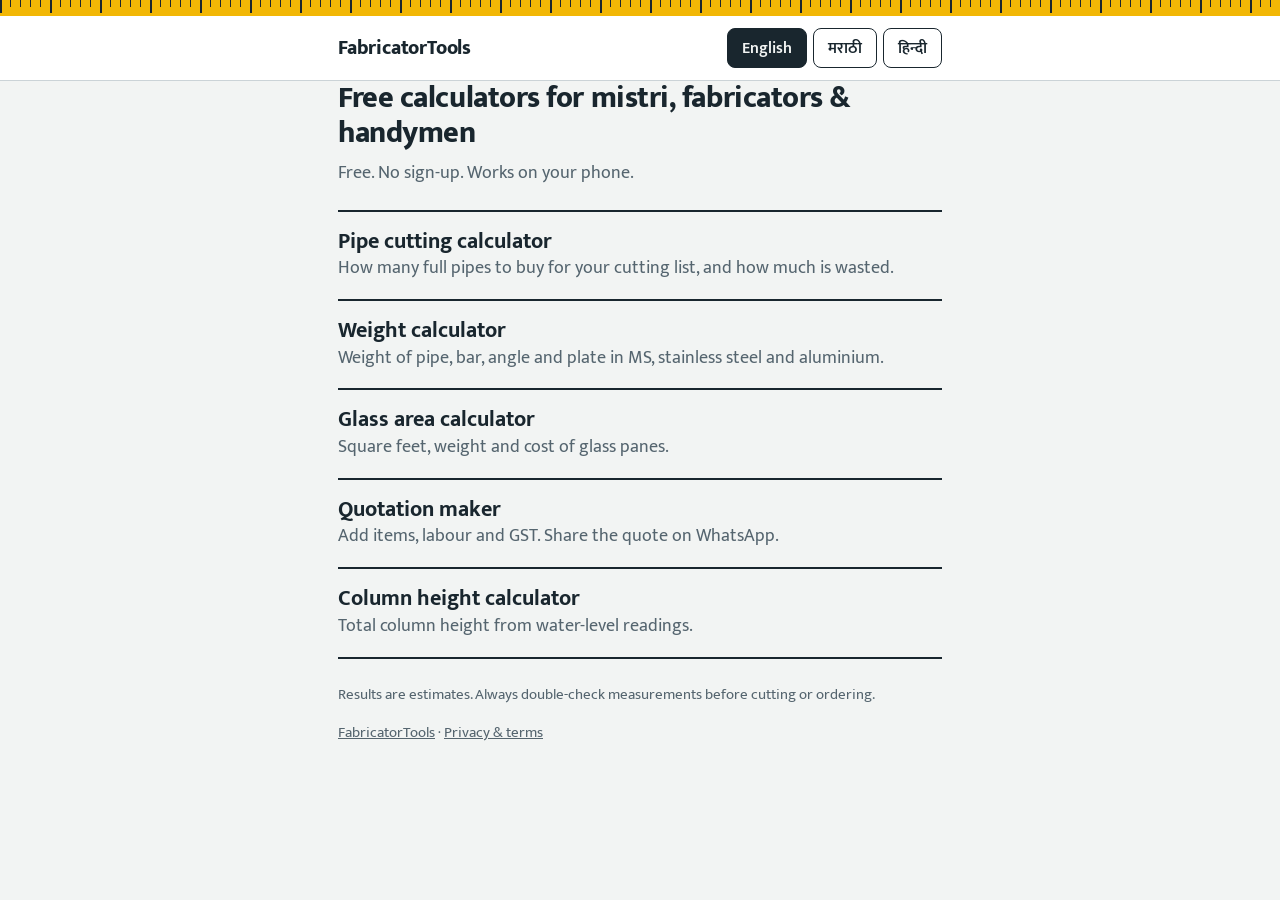
<file: index.html>
<!doctype html>
<html lang="en">
<head>
<meta charset="utf-8">
<meta name="viewport" content="width=device-width,initial-scale=1">
<title>Free calculators for fabricators, mistri & handymen | FabricatorTools</title>
<meta name="description" content="Free online calculators for fabricators, mistri and handymen: pipe cutting, weight, glass area, quotation and column height. Marathi, Hindi and English.">
<link rel="preconnect" href="https://fonts.googleapis.com">
<link rel="preconnect" href="https://fonts.gstatic.com" crossorigin>
<link href="https://fonts.googleapis.com/css2?family=Mukta:wght@400;600;800&display=swap" rel="stylesheet">
<link rel="stylesheet" href="/style.css">
<script src="/i18n.js"></script>
</head>
<body data-title="tagline">
<header class="top">
<div class="ruler" aria-hidden="true"></div>
<div class="wrap"><a class="brand" href="/">FabricatorTools</a><div id="langbar" class="langbar" role="group" aria-label="Language"></div></div>
</header>
<main class="wrap">
<h1 data-i18n="tagline"></h1>
<p class="sub" data-i18n="free_line"></p>
<nav class="tools" aria-label="Calculators">
<a href="/pipe"><strong data-i18n="n_pipe"></strong><span data-i18n="d_pipe"></span></a>
<a href="/weight"><strong data-i18n="n_weight"></strong><span data-i18n="d_weight"></span></a>
<a href="/glass"><strong data-i18n="n_glass"></strong><span data-i18n="d_glass"></span></a>
<a href="/quote"><strong data-i18n="n_quote"></strong><span data-i18n="d_quote"></span></a>
<a href="/column"><strong data-i18n="n_col"></strong><span data-i18n="d_col"></span></a>
</nav>
</main>
<footer class="wrap">
<!-- Google AdSense ad unit goes here after approval -->
<p data-i18n="disclaimer"></p>
<p><a href="/" >FabricatorTools</a> &middot; <a href="/privacy" data-i18n="privacy_link"></a></p>
</footer>
</body>
</html>
</file>
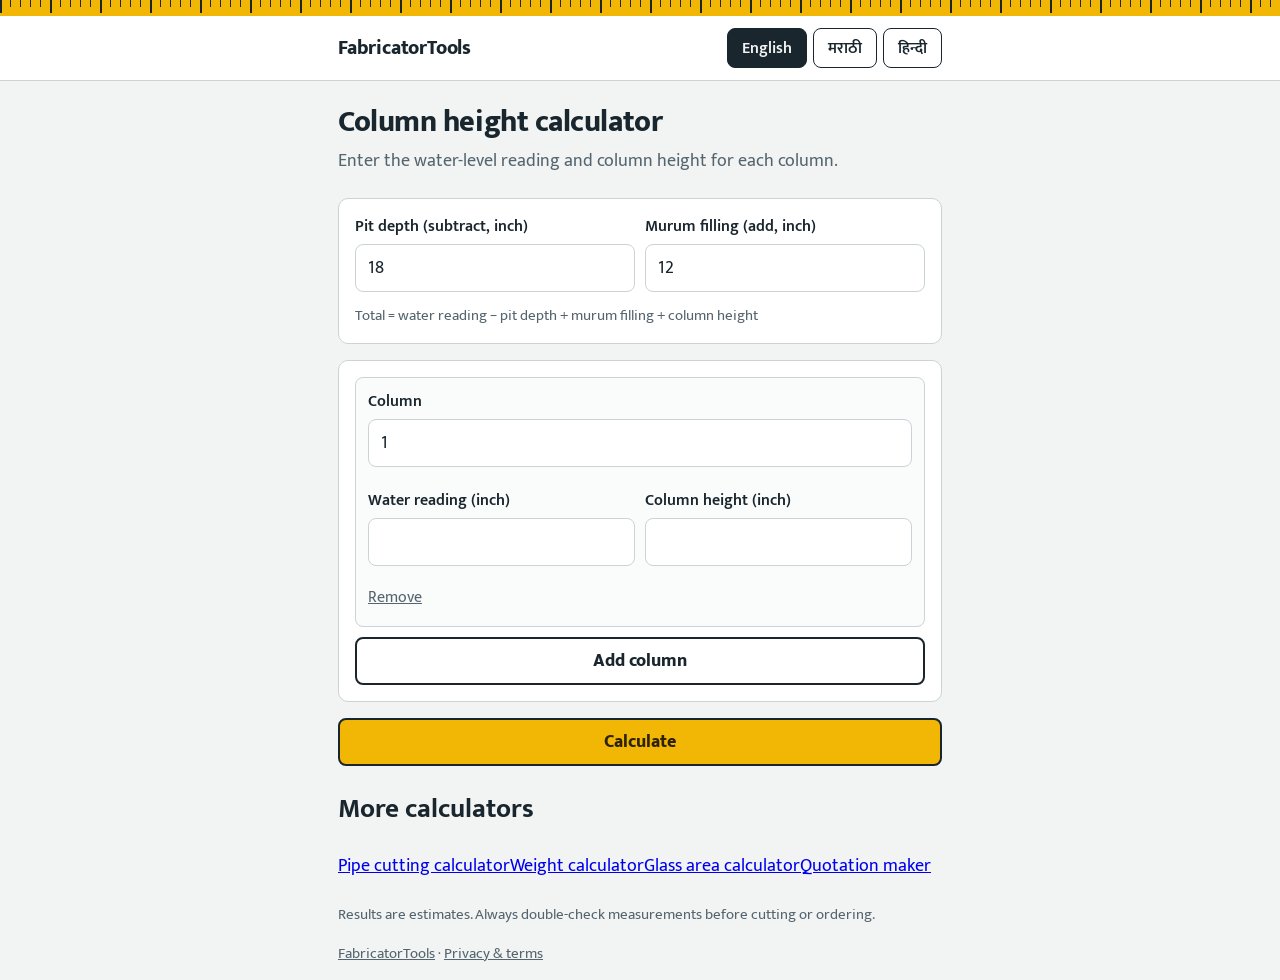
<file: column.html>
<!doctype html>
<html lang="en">
<head>
<meta charset="utf-8">
<meta name="viewport" content="width=device-width,initial-scale=1">
<title>Column height calculator | FabricatorTools</title>
<meta name="description" content="Free column height calculator: total column height from water-level readings, pit depth and murum filling.">
<meta name="theme-color" content="#F2B705">
<meta property="og:type" content="website">
<meta property="og:title" content="Column height calculator | FabricatorTools">
<meta property="og:description" content="Free column height calculator: total column height from water-level readings, pit depth and murum filling.">
<link rel="icon" href="data:image/svg+xml,%3Csvg xmlns='http://www.w3.org/2000/svg' viewBox='0 0 32 32'%3E%3Crect width='32' height='32' rx='6' fill='%23F2B705'/%3E%3Cpath d='M6 20h20M9 20v-4M13 20v-2M17 20v-4M21 20v-2M25 20v-4' stroke='%2319262E' stroke-width='2' fill='none'/%3E%3C/svg%3E">
<link rel="preconnect" href="https://fonts.googleapis.com">
<link rel="preconnect" href="https://fonts.gstatic.com" crossorigin>
<link href="https://fonts.googleapis.com/css2?family=Mukta:wght@400;600;800&display=swap" rel="stylesheet">
<link rel="stylesheet" href="/style.css">
<script src="/i18n.js"></script>
<script src="/ads.js" defer></script>
</head>
<body data-title="n_col">
<header class="top">
<div class="ruler" aria-hidden="true"></div>
<div class="wrap"><a class="brand" href="/">FabricatorTools</a><div id="langbar" class="langbar" role="group" aria-label="Language"></div></div>
</header>
<div class="wrap shell">
<main>
<h1 data-i18n="n_col"></h1>
<p class="sub" data-i18n="s_col"></p>
<div class="panel">
<div class="cols">
<label class="field"><span data-i18n="c_pit"></span><input id="pit" inputmode="decimal" autocomplete="off" value="18"></label>
<label class="field"><span data-i18n="c_fill"></span><input id="fill" inputmode="decimal" autocomplete="off" value="12"></label>
</div>
<p class="note" style="margin:0" data-i18n="c_formula"></p>
</div>
<div class="panel">
<div id="rows"></div>
<button type="button" class="btn ghost full" id="add" data-i18n="add_col"></button>
</div>
<div id="err" class="err" role="alert" hidden></div>
<div class="btns"><button type="button" class="btn full" id="go" data-i18n="calc"></button></div>
<section class="out" id="out" aria-live="polite" hidden>
<div class="lbl" data-i18n="c_total"></div>
<ul class="plan" id="list"></ul>
</section>
<div class="ad ad-inline" data-ad="inline" hidden></div>
<nav class="more" aria-labelledby="more_h"><h2 id="more_h" data-i18n="more_h"></h2><a href="/pipe" data-i18n="n_pipe"></a><a href="/weight" data-i18n="n_weight"></a><a href="/glass" data-i18n="n_glass"></a><a href="/quote" data-i18n="n_quote"></a></nav>
</main>
<aside class="side" aria-label="Advertisement"><div class="ad ad-side" data-ad="side" hidden></div></aside>
</div>
<footer class="wrap">
<p data-i18n="disclaimer"></p>
<p><a href="/">FabricatorTools</a> &middot; <a href="/privacy" data-i18n="privacy_link"></a></p>
</footer>
<script>
(function(){
"use strict";

var rowsEl=document.getElementById('rows'),out=document.getElementById('out'),errEl=document.getElementById('err'),shown=false,n=0;
function addRow(w,h){
  n++;
  var d=document.createElement('div');d.className='item';
  d.innerHTML='<div class="cols"><label class="field full"><span data-i18n="c_name"></span><input class="nm" maxlength="30" autocomplete="off"></label><label class="field"><span data-i18n="c_water"></span><input class="w" inputmode="decimal" autocomplete="off"></label><label class="field"><span data-i18n="c_height"></span><input class="h" inputmode="decimal" autocomplete="off"></label></div><button type="button" class="link rm" data-i18n="remove"></button>';
  d.querySelector('.nm').value=String(n);d.querySelector('.w').value=w||'';d.querySelector('.h').value=h||'';
  d.querySelector('.rm').addEventListener('click',function(){
    if(rowsEl.children.length>1){rowsEl.removeChild(d);}else{d.querySelector('.w').value='';d.querySelector('.h').value='';}
  });
  rowsEl.appendChild(d);applyI18n();
}
function feet(inch){
  var f=Math.floor(inch/12),r=Math.round((inch-f*12)*10)/10;
  if(r>=12){f+=1;r=0;}
  return f+"'"+ft.dec(r,1)+'"';
}
function fail(k){errEl.textContent=t(k);errEl.hidden=false;out.hidden=true;shown=false;}
function run(){
  errEl.hidden=true;
  var pit=ft.num(document.getElementById('pit').value),fill=ft.num(document.getElementById('fill').value);
  if(!isFinite(pit))pit=0;if(!isFinite(fill))fill=0;
  var list=document.getElementById('list');list.textContent='';var any=false;
  Array.prototype.forEach.call(rowsEl.querySelectorAll('.item'),function(d){
    var w=ft.num(d.querySelector('.w').value),h=ft.num(d.querySelector('.h').value);
    if(!isFinite(w)||!(h>0))return;
    var total=w-pit+fill+h,li=document.createElement('li');
    li.textContent=t('c_name')+' '+d.querySelector('.nm').value.trim()+': '+ft.dec(total,1)+' in = '+feet(total);
    list.appendChild(li);any=true;
  });
  if(!any)return fail('err_col');
  out.hidden=false;shown=true;
}
document.getElementById('add').addEventListener('click',function(){addRow('','');});
document.getElementById('go').addEventListener('click',run);
addRow('','');
document.addEventListener('langchange',function(){if(shown)run();});

})();
</script>
</body>
</html>
</file>
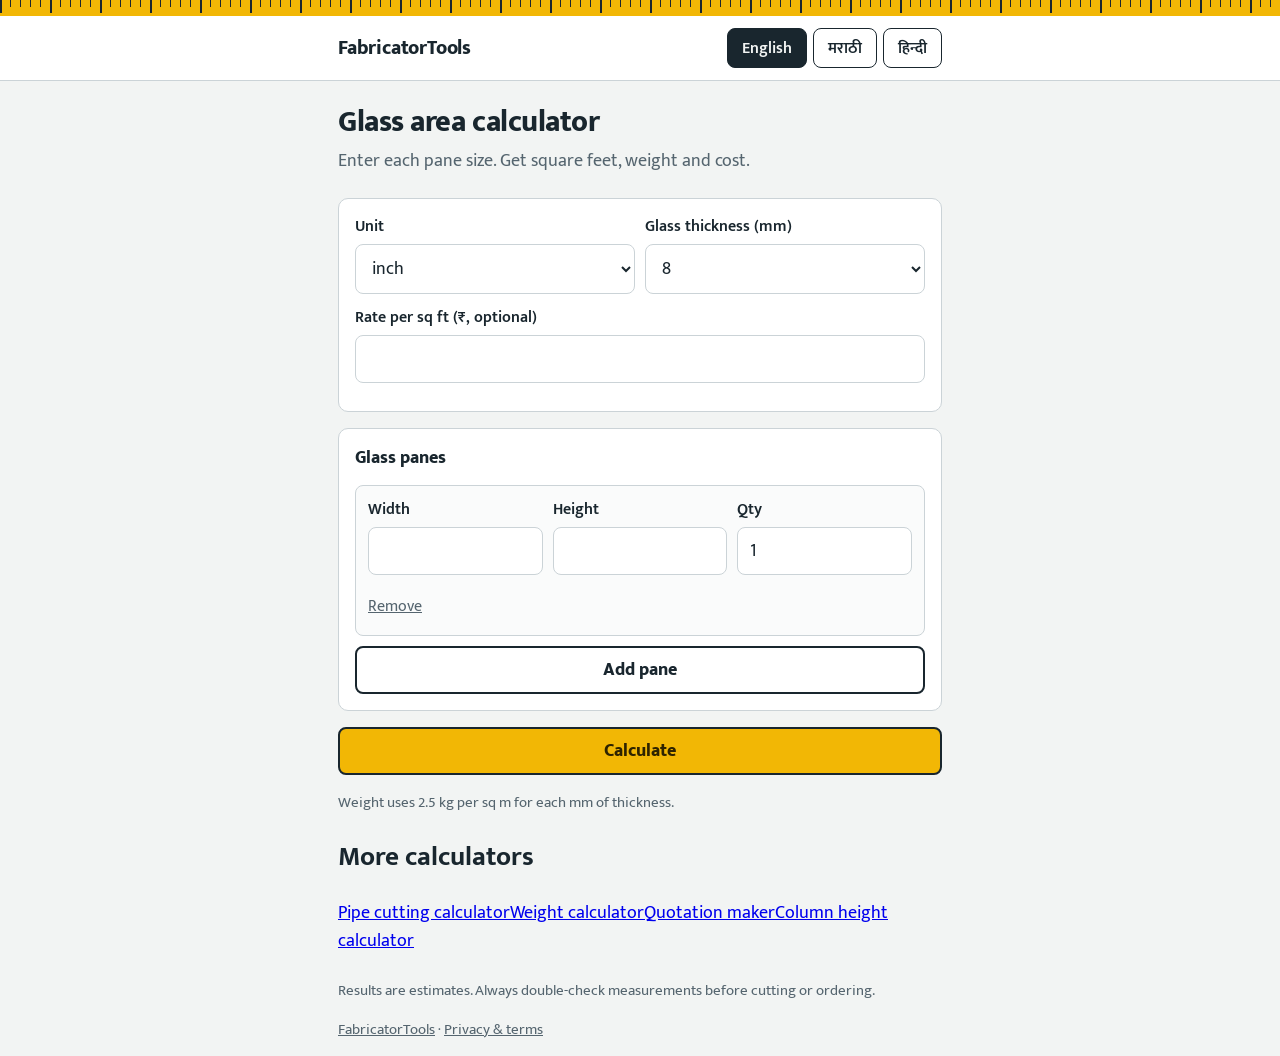
<file: glass-1.html>
<!doctype html>
<html lang="en">
<head>
<meta charset="utf-8">
<meta name="viewport" content="width=device-width,initial-scale=1">
<title>Glass area calculator | FabricatorTools</title>
<meta name="description" content="Free glass area calculator: square feet, weight and cost for glass panes in mm, inch or feet.">
<meta name="theme-color" content="#F2B705">
<meta property="og:type" content="website">
<meta property="og:title" content="Glass area calculator | FabricatorTools">
<meta property="og:description" content="Free glass area calculator: square feet, weight and cost for glass panes in mm, inch or feet.">
<link rel="icon" href="data:image/svg+xml,%3Csvg xmlns='http://www.w3.org/2000/svg' viewBox='0 0 32 32'%3E%3Crect width='32' height='32' rx='6' fill='%23F2B705'/%3E%3Cpath d='M6 20h20M9 20v-4M13 20v-2M17 20v-4M21 20v-2M25 20v-4' stroke='%2319262E' stroke-width='2' fill='none'/%3E%3C/svg%3E">
<link rel="preconnect" href="https://fonts.googleapis.com">
<link rel="preconnect" href="https://fonts.gstatic.com" crossorigin>
<link href="https://fonts.googleapis.com/css2?family=Mukta:wght@400;600;800&display=swap" rel="stylesheet">
<link rel="stylesheet" href="/style.css">
<script src="/i18n.js"></script>
<script src="/ads.js" defer></script>
</head>
<body data-title="n_glass">
<header class="top">
<div class="ruler" aria-hidden="true"></div>
<div class="wrap"><a class="brand" href="/">FabricatorTools</a><div id="langbar" class="langbar" role="group" aria-label="Language"></div></div>
</header>
<div class="wrap shell">
<main>
<h1 data-i18n="n_glass"></h1>
<p class="sub" data-i18n="s_glass"></p>
<div class="panel">
<div class="cols">
<label class="field"><span data-i18n="unit"></span><select id="unit"><option value="inch">inch</option><option value="mm">mm</option><option value="ft">ft</option></select></label>
<label class="field"><span data-i18n="g_thick"></span><select id="thick"><option>4</option><option>5</option><option>6</option><option selected>8</option><option>10</option><option>12</option></select></label>
</div>
<label class="field"><span data-i18n="g_rate"></span><input id="rate" inputmode="decimal" autocomplete="off"></label>
</div>
<div class="panel">
<h2 data-i18n="panes_h"></h2>
<div id="rows"></div>
<button type="button" class="btn ghost full" id="add" data-i18n="add_pane"></button>
</div>
<div id="err" class="err" role="alert" hidden></div>
<div class="btns"><button type="button" class="btn full" id="go" data-i18n="calc"></button></div>
<section class="out" id="out" aria-live="polite" hidden>
<div class="lbl" data-i18n="area_sqft"></div>
<div class="big" id="r_sqft"></div>
<div class="kv"><span data-i18n="area_sqm"></span><b id="r_sqm"></b></div>
<div class="kv"><span data-i18n="panes_n"></span><b id="r_n"></b></div>
<div class="kv"><span data-i18n="weight"></span><b id="r_kg"></b></div>
<div class="kv" id="costrow" hidden><span data-i18n="cost"></span><b id="r_cost"></b></div>
</section>
<p class="note" data-i18n="note_glass"></p>
<div class="ad ad-inline" data-ad="inline" hidden></div>
<nav class="more" aria-labelledby="more_h"><h2 id="more_h" data-i18n="more_h"></h2><a href="/pipe" data-i18n="n_pipe"></a><a href="/weight" data-i18n="n_weight"></a><a href="/quote" data-i18n="n_quote"></a><a href="/column" data-i18n="n_col"></a></nav>
</main>
<aside class="side" aria-label="Advertisement"><div class="ad ad-side" data-ad="side" hidden></div></aside>
</div>
<footer class="wrap">
<p data-i18n="disclaimer"></p>
<p><a href="/">FabricatorTools</a> &middot; <a href="/privacy" data-i18n="privacy_link"></a></p>
</footer>
<script>
(function(){
"use strict";

var rowsEl=document.getElementById('rows'),out=document.getElementById('out'),errEl=document.getElementById('err'),shown=false;
function addRow(){
  var d=document.createElement('div');d.className='item';
  d.innerHTML='<div class="cols" style="--n:3"><label class="field"><span data-i18n="g_w"></span><input class="w" inputmode="decimal" autocomplete="off"></label><label class="field"><span data-i18n="g_h"></span><input class="h" inputmode="decimal" autocomplete="off"></label><label class="field"><span data-i18n="qty"></span><input class="q" inputmode="numeric" autocomplete="off" value="1"></label></div><button type="button" class="link rm" data-i18n="remove"></button>';
  d.querySelector('.rm').addEventListener('click',function(){
    if(rowsEl.children.length>1){rowsEl.removeChild(d);}else{d.querySelector('.w').value='';d.querySelector('.h').value='';d.querySelector('.q').value='1';}
  });
  rowsEl.appendChild(d);applyI18n();
}
function fail(k){errEl.textContent=t(k);errEl.hidden=false;out.hidden=true;shown=false;}
function run(){
  errEl.hidden=true;
  var f={mm:1/304.8,inch:1/12,ft:1}[document.getElementById('unit').value];
  var sqft=0,n=0,items=rowsEl.querySelectorAll('.item');
  for(var i=0;i<items.length;i++){
    var w=ft.num(items[i].querySelector('.w').value),h=ft.num(items[i].querySelector('.h').value),q=Math.floor(ft.num(items[i].querySelector('.q').value));
    if(w>0&&h>0&&q>0){sqft+=(w*f)*(h*f)*q;n+=q;}
  }
  if(!n)return fail('err_pane');
  var sqm=sqft*0.09290304,th=ft.num(document.getElementById('thick').value),rate=ft.num(document.getElementById('rate').value);
  document.getElementById('r_sqft').textContent=ft.dec(sqft,2);
  document.getElementById('r_sqm').textContent=ft.dec(sqm,2);
  document.getElementById('r_n').textContent=n;
  document.getElementById('r_kg').textContent=ft.dec(sqm*th*2.5,1)+' kg';
  var cr=document.getElementById('costrow');
  if(rate>0){document.getElementById('r_cost').textContent=ft.inr(sqft*rate);cr.hidden=false;}else{cr.hidden=true;}
  out.hidden=false;shown=true;
}
document.getElementById('add').addEventListener('click',addRow);
document.getElementById('go').addEventListener('click',run);
addRow();
document.addEventListener('langchange',function(){if(shown)run();});

})();
</script>
</body>
</html>
</file>
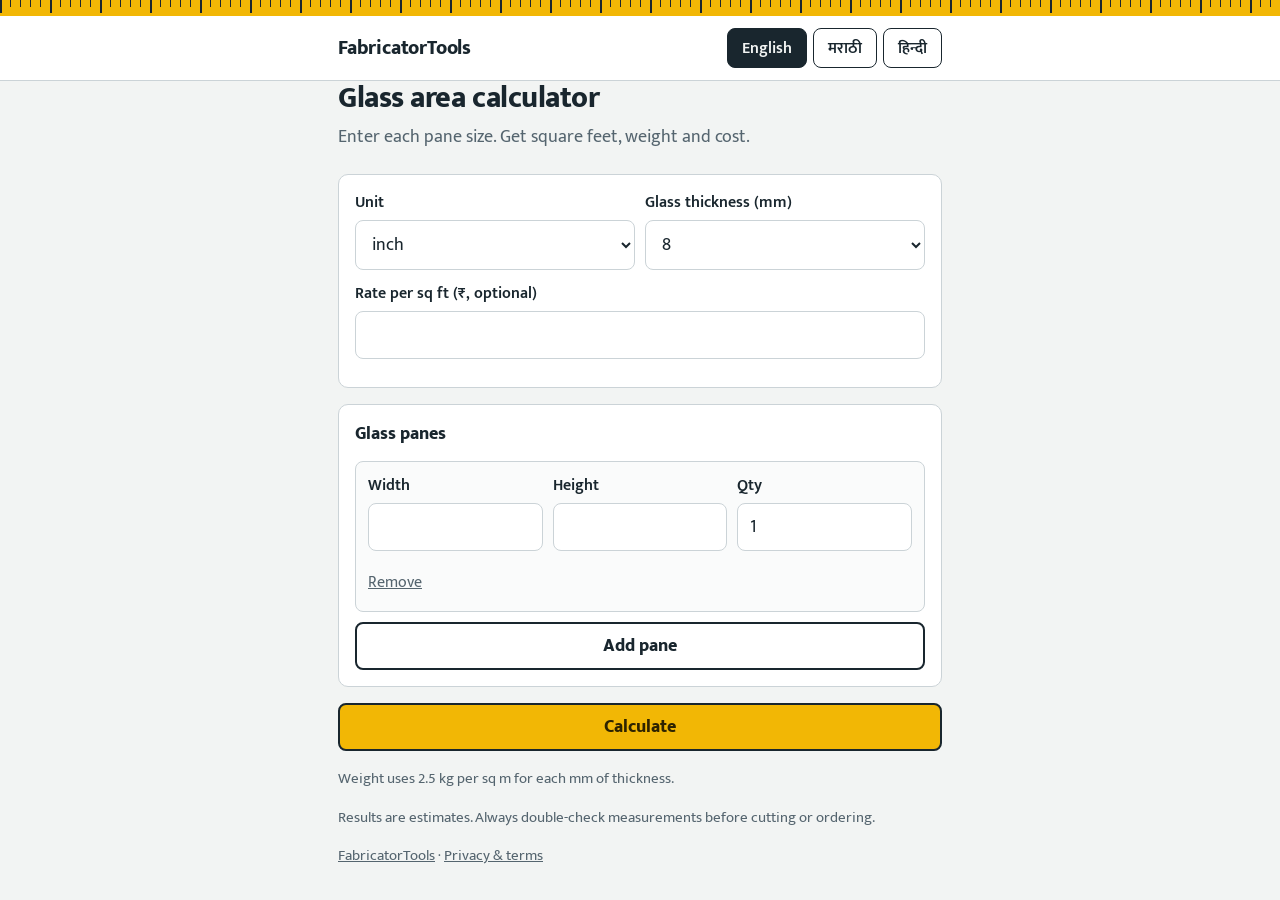
<file: glass.html>
<!doctype html>
<html lang="en">
<head>
<meta charset="utf-8">
<meta name="viewport" content="width=device-width,initial-scale=1">
<title>Glass area calculator | FabricatorTools</title>
<meta name="description" content="Free glass area calculator: square feet, weight and cost for glass panes in mm, inch or feet.">
<link rel="preconnect" href="https://fonts.googleapis.com">
<link rel="preconnect" href="https://fonts.gstatic.com" crossorigin>
<link href="https://fonts.googleapis.com/css2?family=Mukta:wght@400;600;800&display=swap" rel="stylesheet">
<link rel="stylesheet" href="/style.css">
<script src="/i18n.js"></script>
</head>
<body data-title="n_glass">
<header class="top">
<div class="ruler" aria-hidden="true"></div>
<div class="wrap"><a class="brand" href="/">FabricatorTools</a><div id="langbar" class="langbar" role="group" aria-label="Language"></div></div>
</header>
<main class="wrap">
<h1 data-i18n="n_glass"></h1>
<p class="sub" data-i18n="s_glass"></p>
<div class="panel">
<div class="cols">
<label class="field"><span data-i18n="unit"></span><select id="unit"><option value="inch">inch</option><option value="mm">mm</option><option value="ft">ft</option></select></label>
<label class="field"><span data-i18n="g_thick"></span><select id="thick"><option>4</option><option>5</option><option>6</option><option selected>8</option><option>10</option><option>12</option></select></label>
</div>
<label class="field"><span data-i18n="g_rate"></span><input id="rate" inputmode="decimal" autocomplete="off"></label>
</div>
<div class="panel">
<h2 data-i18n="panes_h"></h2>
<div id="rows"></div>
<button type="button" class="btn ghost full" id="add" data-i18n="add_pane"></button>
</div>
<div id="err" class="err" role="alert" hidden></div>
<div class="btns"><button type="button" class="btn full" id="go" data-i18n="calc"></button></div>
<section class="out" id="out" aria-live="polite" hidden>
<div class="lbl" data-i18n="area_sqft"></div>
<div class="big" id="r_sqft"></div>
<div class="kv"><span data-i18n="area_sqm"></span><b id="r_sqm"></b></div>
<div class="kv"><span data-i18n="panes_n"></span><b id="r_n"></b></div>
<div class="kv"><span data-i18n="weight"></span><b id="r_kg"></b></div>
<div class="kv" id="costrow" hidden><span data-i18n="cost"></span><b id="r_cost"></b></div>
</section>
<p class="note" data-i18n="note_glass"></p>
</main>
<footer class="wrap">
<!-- Google AdSense ad unit goes here after approval -->
<p data-i18n="disclaimer"></p>
<p><a href="/" >FabricatorTools</a> &middot; <a href="/privacy" data-i18n="privacy_link"></a></p>
</footer>
<script>
(function(){
"use strict";

var rowsEl=document.getElementById('rows'),out=document.getElementById('out'),errEl=document.getElementById('err'),shown=false;
function addRow(){
  var d=document.createElement('div');d.className='item';
  d.innerHTML='<div class="cols" style="--n:3"><label class="field"><span data-i18n="g_w"></span><input class="w" inputmode="decimal" autocomplete="off"></label><label class="field"><span data-i18n="g_h"></span><input class="h" inputmode="decimal" autocomplete="off"></label><label class="field"><span data-i18n="qty"></span><input class="q" inputmode="numeric" autocomplete="off" value="1"></label></div><button type="button" class="link rm" data-i18n="remove"></button>';
  d.querySelector('.rm').addEventListener('click',function(){
    if(rowsEl.children.length>1){rowsEl.removeChild(d);}else{d.querySelector('.w').value='';d.querySelector('.h').value='';d.querySelector('.q').value='1';}
  });
  rowsEl.appendChild(d);applyI18n();
}
function fail(k){errEl.textContent=t(k);errEl.hidden=false;out.hidden=true;shown=false;}
function run(){
  errEl.hidden=true;
  var f={mm:1/304.8,inch:1/12,ft:1}[document.getElementById('unit').value];
  var sqft=0,n=0,items=rowsEl.querySelectorAll('.item');
  for(var i=0;i<items.length;i++){
    var w=ft.num(items[i].querySelector('.w').value),h=ft.num(items[i].querySelector('.h').value),q=Math.floor(ft.num(items[i].querySelector('.q').value));
    if(w>0&&h>0&&q>0){sqft+=(w*f)*(h*f)*q;n+=q;}
  }
  if(!n)return fail('err_pane');
  var sqm=sqft*0.09290304,th=ft.num(document.getElementById('thick').value),rate=ft.num(document.getElementById('rate').value);
  document.getElementById('r_sqft').textContent=ft.dec(sqft,2);
  document.getElementById('r_sqm').textContent=ft.dec(sqm,2);
  document.getElementById('r_n').textContent=n;
  document.getElementById('r_kg').textContent=ft.dec(sqm*th*2.5,1)+' kg';
  var cr=document.getElementById('costrow');
  if(rate>0){document.getElementById('r_cost').textContent=ft.inr(sqft*rate);cr.hidden=false;}else{cr.hidden=true;}
  out.hidden=false;shown=true;
}
document.getElementById('add').addEventListener('click',addRow);
document.getElementById('go').addEventListener('click',run);
addRow();
document.addEventListener('langchange',function(){if(shown)run();});

})();
</script>
</body>
</html>
</file>
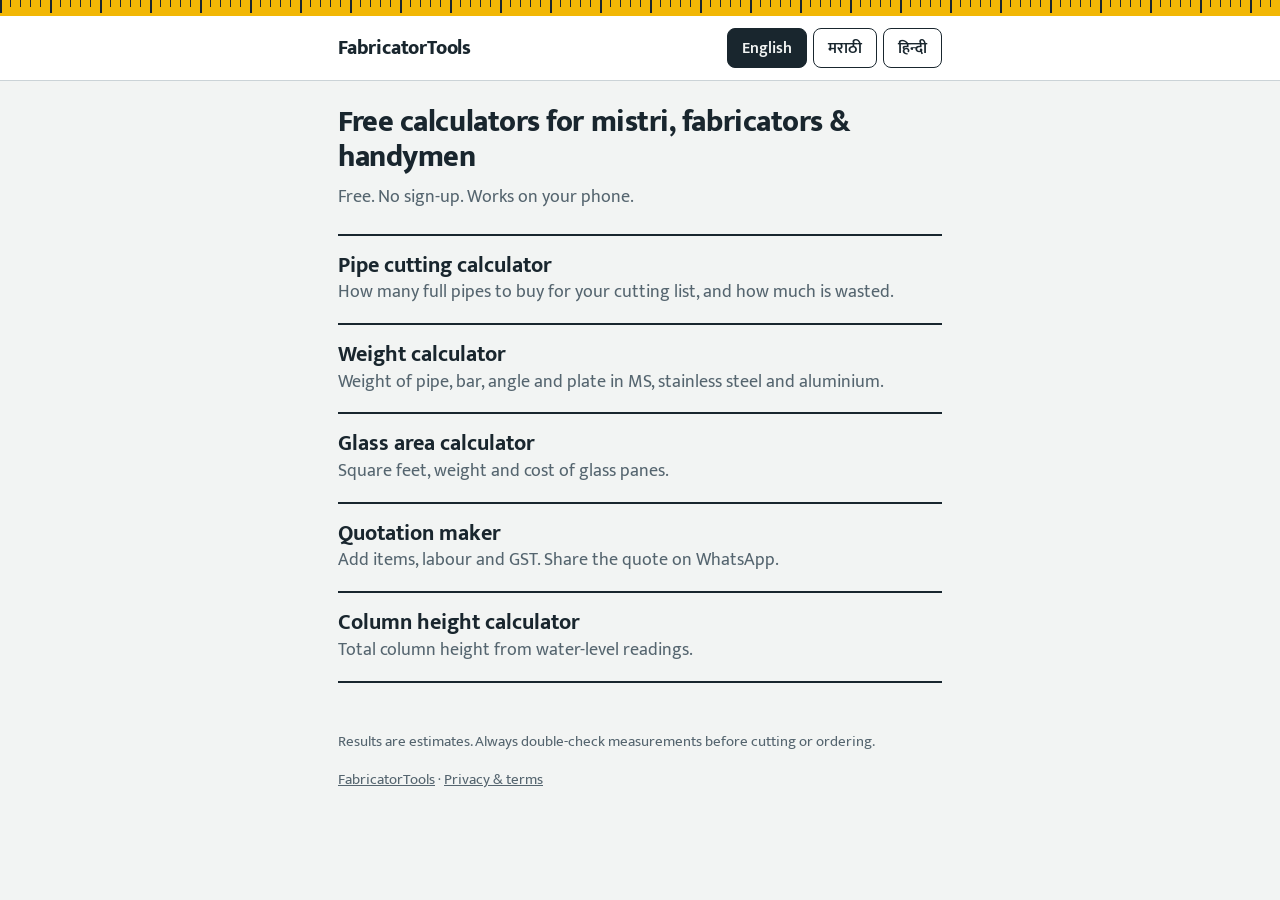
<file: index-1.html>
<!doctype html>
<html lang="en">
<head>
<meta charset="utf-8">
<meta name="viewport" content="width=device-width,initial-scale=1">
<title>Free calculators for fabricators, mistri & handymen | FabricatorTools</title>
<meta name="description" content="Free online calculators for fabricators, mistri and handymen: pipe cutting, weight, glass area, quotation and column height. Marathi, Hindi and English.">
<meta name="theme-color" content="#F2B705">
<meta property="og:type" content="website">
<meta property="og:title" content="Free calculators for fabricators, mistri & handymen | FabricatorTools">
<meta property="og:description" content="Free online calculators for fabricators, mistri and handymen: pipe cutting, weight, glass area, quotation and column height. Marathi, Hindi and English.">
<link rel="icon" href="data:image/svg+xml,%3Csvg xmlns='http://www.w3.org/2000/svg' viewBox='0 0 32 32'%3E%3Crect width='32' height='32' rx='6' fill='%23F2B705'/%3E%3Cpath d='M6 20h20M9 20v-4M13 20v-2M17 20v-4M21 20v-2M25 20v-4' stroke='%2319262E' stroke-width='2' fill='none'/%3E%3C/svg%3E">
<link rel="preconnect" href="https://fonts.googleapis.com">
<link rel="preconnect" href="https://fonts.gstatic.com" crossorigin>
<link href="https://fonts.googleapis.com/css2?family=Mukta:wght@400;600;800&display=swap" rel="stylesheet">
<link rel="stylesheet" href="/style.css">
<script src="/i18n.js"></script>
<script src="/ads.js" defer></script>
</head>
<body data-title="tagline">
<header class="top">
<div class="ruler" aria-hidden="true"></div>
<div class="wrap"><a class="brand" href="/">FabricatorTools</a><div id="langbar" class="langbar" role="group" aria-label="Language"></div></div>
</header>
<div class="wrap shell">
<main>
<h1 data-i18n="tagline"></h1>
<p class="sub" data-i18n="free_line"></p>
<nav class="tools" aria-label="Calculators">
<a href="/pipe"><strong data-i18n="n_pipe"></strong><span data-i18n="d_pipe"></span></a>
<a href="/weight"><strong data-i18n="n_weight"></strong><span data-i18n="d_weight"></span></a>
<a href="/glass"><strong data-i18n="n_glass"></strong><span data-i18n="d_glass"></span></a>
<a href="/quote"><strong data-i18n="n_quote"></strong><span data-i18n="d_quote"></span></a>
<a href="/column"><strong data-i18n="n_col"></strong><span data-i18n="d_col"></span></a>
</nav>
<div class="ad ad-inline" data-ad="inline" hidden></div>
</main>
<aside class="side" aria-label="Advertisement"><div class="ad ad-side" data-ad="side" hidden></div></aside>
</div>
<footer class="wrap">
<p data-i18n="disclaimer"></p>
<p><a href="/">FabricatorTools</a> &middot; <a href="/privacy" data-i18n="privacy_link"></a></p>
</footer>
</body>
</html>
</file>
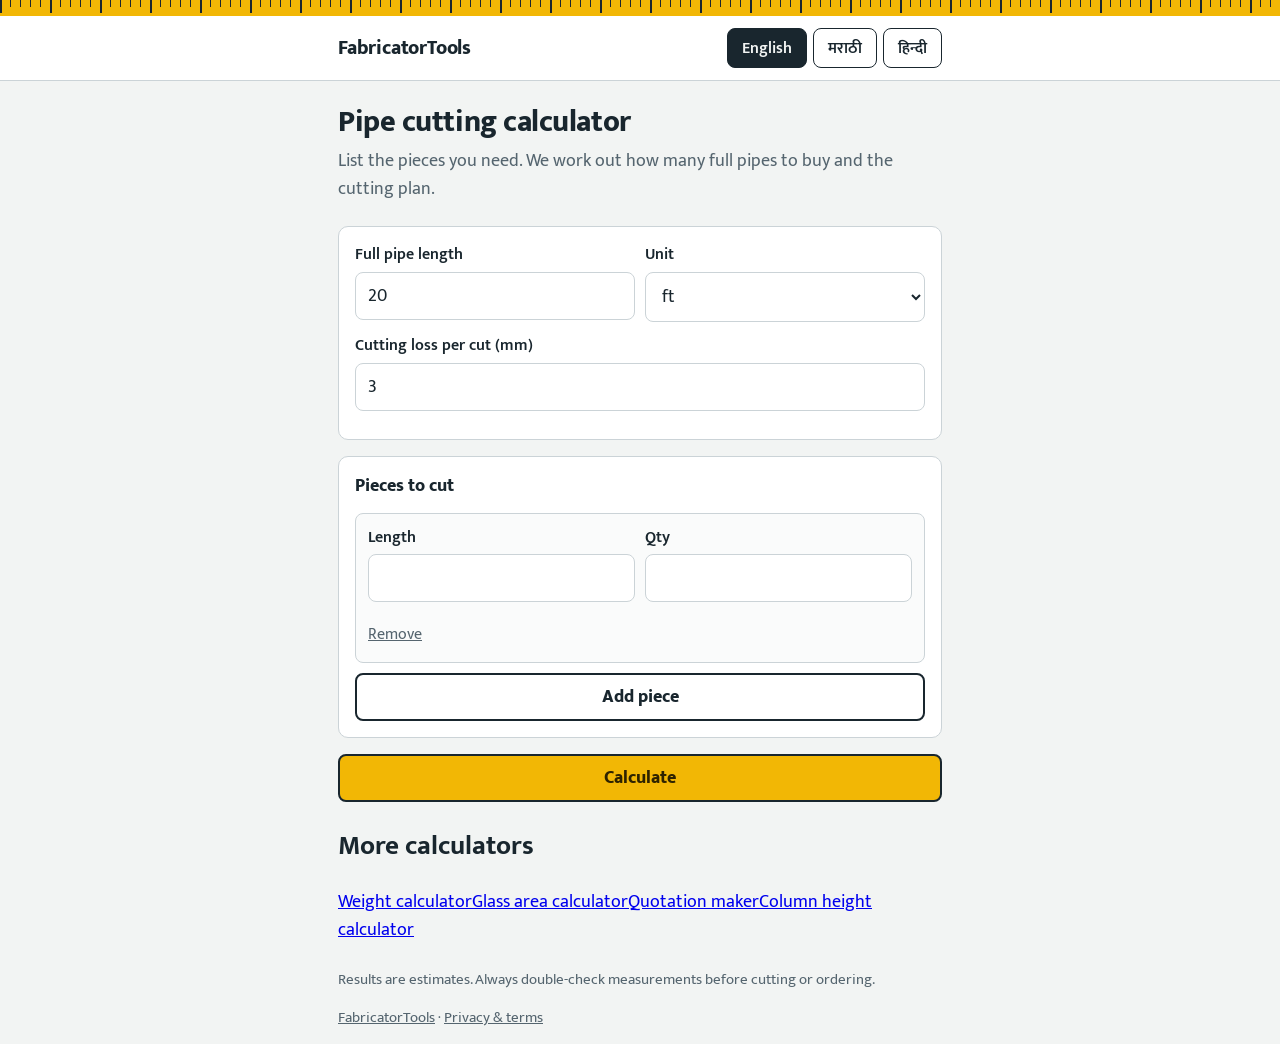
<file: pipe-2.html>
<!doctype html>
<html lang="en">
<head>
<meta charset="utf-8">
<meta name="viewport" content="width=device-width,initial-scale=1">
<title>Pipe cutting calculator | FabricatorTools</title>
<meta name="description" content="Free pipe cutting calculator: how many full pipes to buy for your cutting list, with a cutting plan and waste.">
<meta name="theme-color" content="#F2B705">
<meta property="og:type" content="website">
<meta property="og:title" content="Pipe cutting calculator | FabricatorTools">
<meta property="og:description" content="Free pipe cutting calculator: how many full pipes to buy for your cutting list, with a cutting plan and waste.">
<link rel="icon" href="data:image/svg+xml,%3Csvg xmlns='http://www.w3.org/2000/svg' viewBox='0 0 32 32'%3E%3Crect width='32' height='32' rx='6' fill='%23F2B705'/%3E%3Cpath d='M6 20h20M9 20v-4M13 20v-2M17 20v-4M21 20v-2M25 20v-4' stroke='%2319262E' stroke-width='2' fill='none'/%3E%3C/svg%3E">
<link rel="preconnect" href="https://fonts.googleapis.com">
<link rel="preconnect" href="https://fonts.gstatic.com" crossorigin>
<link href="https://fonts.googleapis.com/css2?family=Mukta:wght@400;600;800&display=swap" rel="stylesheet">
<link rel="stylesheet" href="/style.css">
<script src="/i18n.js"></script>
<script src="/ads.js" defer></script>
</head>
<body data-title="n_pipe">
<header class="top">
<div class="ruler" aria-hidden="true"></div>
<div class="wrap"><a class="brand" href="/">FabricatorTools</a><div id="langbar" class="langbar" role="group" aria-label="Language"></div></div>
</header>
<div class="wrap shell">
<main>
<h1 data-i18n="n_pipe"></h1>
<p class="sub" data-i18n="s_pipe"></p>
<div class="panel">
<div class="cols">
<label class="field"><span data-i18n="stock_len"></span><input id="stock" inputmode="decimal" autocomplete="off" value="20"></label>
<label class="field"><span data-i18n="unit"></span><select id="unit"><option value="ft">ft</option><option value="inch">inch</option><option value="mm">mm</option><option value="m">m</option></select></label>
</div>
<label class="field"><span data-i18n="kerf"></span><input id="kerf" inputmode="decimal" autocomplete="off" value="3"></label>
</div>
<div class="panel">
<h2 data-i18n="cuts_h"></h2>
<div id="rows"></div>
<button type="button" class="btn ghost full" id="add" data-i18n="add_piece"></button>
</div>
<div id="err" class="err" role="alert" hidden></div>
<div class="btns"><button type="button" class="btn full" id="go" data-i18n="calc"></button></div>
<section class="out" id="out" aria-live="polite" hidden>
<div class="lbl" data-i18n="pipes_needed"></div>
<div class="big" id="r_pipes"></div>
<div class="kv"><span data-i18n="total_need"></span><b id="r_total"></b></div>
<div class="kv"><span data-i18n="waste"></span><b id="r_waste"></b></div>
<div class="lbl" style="margin-top:12px" data-i18n="plan_h"></div>
<ul class="plan" id="plan"></ul>
</section>
<div class="ad ad-inline" data-ad="inline" hidden></div>
<nav class="more" aria-labelledby="more_h"><h2 id="more_h" data-i18n="more_h"></h2><a href="/weight" data-i18n="n_weight"></a><a href="/glass" data-i18n="n_glass"></a><a href="/quote" data-i18n="n_quote"></a><a href="/column" data-i18n="n_col"></a></nav>
</main>
<aside class="side" aria-label="Advertisement"><div class="ad ad-side" data-ad="side" hidden></div></aside>
</div>
<footer class="wrap">
<p data-i18n="disclaimer"></p>
<p><a href="/">FabricatorTools</a> &middot; <a href="/privacy" data-i18n="privacy_link"></a></p>
</footer>
<script>
(function(){
"use strict";

var rowsEl=document.getElementById('rows'),out=document.getElementById('out'),errEl=document.getElementById('err'),shown=false;
function addRow(l,q){
  var d=document.createElement('div');d.className='item';
  d.innerHTML='<div class="cols"><label class="field"><span data-i18n="cut_len"></span><input class="len" inputmode="decimal" autocomplete="off"></label><label class="field"><span data-i18n="qty"></span><input class="qty" inputmode="numeric" autocomplete="off"></label></div><button type="button" class="link rm" data-i18n="remove"></button>';
  d.querySelector('.len').value=l||'';d.querySelector('.qty').value=q||'';
  d.querySelector('.rm').addEventListener('click',function(){
    if(rowsEl.children.length>1){rowsEl.removeChild(d);}else{d.querySelector('.len').value='';d.querySelector('.qty').value='';}
  });
  rowsEl.appendChild(d);applyI18n();
}
function fail(k){errEl.textContent=t(k);errEl.hidden=false;out.hidden=true;shown=false;}
function run(){
  errEl.hidden=true;
  var u=document.getElementById('unit').value;
  var f={ft:304.8,inch:25.4,mm:1,m:1000}[u];
  var stock=ft.num(document.getElementById('stock').value)*f;
  var kerf=ft.num(document.getElementById('kerf').value);if(!isFinite(kerf)||kerf<0)kerf=0;
  if(!(stock>0))return fail('err_stock');
  var pcs=[],count=0,items=rowsEl.querySelectorAll('.item');
  for(var i=0;i<items.length;i++){
    var l=ft.num(items[i].querySelector('.len').value)*f;
    var q=Math.floor(ft.num(items[i].querySelector('.qty').value));
    if(l>0&&q>0){
      if(l>stock+1e-9)return fail('err_long');
      count+=q;if(count>5000)return fail('err_many');
      for(var j=0;j<q;j++)pcs.push(l);
    }
  }
  if(!pcs.length)return fail('err_none');
  pcs.sort(function(a,b){return b-a;});
  var bins=[];
  pcs.forEach(function(p){
    var need=p+kerf,placed=false;
    for(var b=0;b<bins.length;b++){
      if(bins[b].used+need<=stock+kerf+1e-9){bins[b].used+=need;bins[b].cuts.push(p);placed=true;break;}
    }
    if(!placed)bins.push({used:need,cuts:[p]});
  });
  var sum=pcs.reduce(function(a,b){return a+b;},0);
  var waste=bins.length*stock-sum;
  function show(mm){return ft.dec(mm/f,2)+' '+u;}
  document.getElementById('r_pipes').textContent=bins.length;
  document.getElementById('r_total').textContent=show(sum);
  document.getElementById('r_waste').textContent=show(waste)+' ('+ft.dec(waste/(bins.length*stock)*100,1)+'%)';
  var plan=document.getElementById('plan');plan.textContent='';
  var groups=[],map={};
  bins.forEach(function(b){
    var s=b.cuts.reduce(function(a,c){return a+c;},0);
    var left=Math.max(0,stock-s-kerf*b.cuts.length);
    var key=b.cuts.join(',')+'|'+Math.round(left);
    if(map[key]){map[key].n++;}else{map[key]={n:1,cuts:b.cuts,left:left};groups.push(map[key]);}
  });
  var idx=0;
  groups.forEach(function(g){
    var li=document.createElement('li');
    var label=g.n>1?t('pipe_n')+' '+(idx+1)+'-'+(idx+g.n)+' (x'+g.n+')':t('pipe_n')+' '+(idx+1);
    idx+=g.n;
    li.textContent=label+': '+g.cuts.map(function(c){return ft.dec(c/f,2);}).join(' + ')+' \u2192 '+show(g.left)+' '+t('left');
    plan.appendChild(li);
  });
  out.hidden=false;shown=true;
}
document.getElementById('add').addEventListener('click',function(){addRow('','');});
document.getElementById('go').addEventListener('click',run);
addRow('','');
document.addEventListener('langchange',function(){if(shown)run();});

})();
</script>
</body>
</html>
</file>
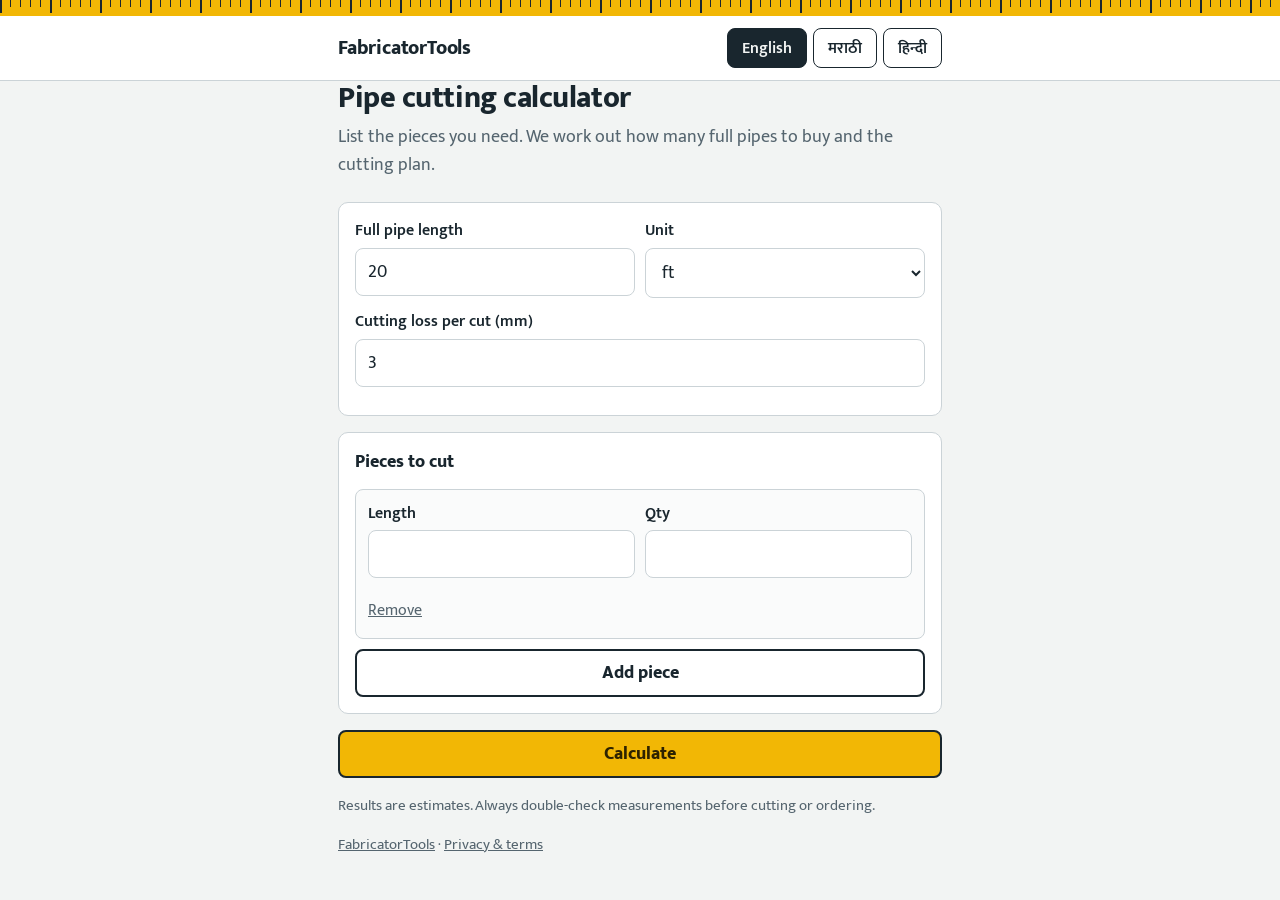
<file: pipe.html>
<!doctype html>
<html lang="en">
<head>
<meta charset="utf-8">
<meta name="viewport" content="width=device-width,initial-scale=1">
<title>Pipe cutting calculator | FabricatorTools</title>
<meta name="description" content="Free pipe cutting calculator: how many full pipes to buy for your cutting list, with a cutting plan and waste.">
<link rel="preconnect" href="https://fonts.googleapis.com">
<link rel="preconnect" href="https://fonts.gstatic.com" crossorigin>
<link href="https://fonts.googleapis.com/css2?family=Mukta:wght@400;600;800&display=swap" rel="stylesheet">
<link rel="stylesheet" href="/style.css">
<script src="/i18n.js"></script>
</head>
<body data-title="n_pipe">
<header class="top">
<div class="ruler" aria-hidden="true"></div>
<div class="wrap"><a class="brand" href="/">FabricatorTools</a><div id="langbar" class="langbar" role="group" aria-label="Language"></div></div>
</header>
<main class="wrap">
<h1 data-i18n="n_pipe"></h1>
<p class="sub" data-i18n="s_pipe"></p>
<div class="panel">
<div class="cols">
<label class="field"><span data-i18n="stock_len"></span><input id="stock" inputmode="decimal" autocomplete="off" value="20"></label>
<label class="field"><span data-i18n="unit"></span><select id="unit"><option value="ft">ft</option><option value="inch">inch</option><option value="mm">mm</option><option value="m">m</option></select></label>
</div>
<label class="field"><span data-i18n="kerf"></span><input id="kerf" inputmode="decimal" autocomplete="off" value="3"></label>
</div>
<div class="panel">
<h2 data-i18n="cuts_h"></h2>
<div id="rows"></div>
<button type="button" class="btn ghost full" id="add" data-i18n="add_piece"></button>
</div>
<div id="err" class="err" role="alert" hidden></div>
<div class="btns"><button type="button" class="btn full" id="go" data-i18n="calc"></button></div>
<section class="out" id="out" aria-live="polite" hidden>
<div class="lbl" data-i18n="pipes_needed"></div>
<div class="big" id="r_pipes"></div>
<div class="kv"><span data-i18n="total_need"></span><b id="r_total"></b></div>
<div class="kv"><span data-i18n="waste"></span><b id="r_waste"></b></div>
<div class="lbl" style="margin-top:12px" data-i18n="plan_h"></div>
<ul class="plan" id="plan"></ul>
</section>
</main>
<footer class="wrap">
<!-- Google AdSense ad unit goes here after approval -->
<p data-i18n="disclaimer"></p>
<p><a href="/" >FabricatorTools</a> &middot; <a href="/privacy" data-i18n="privacy_link"></a></p>
</footer>
<script>
(function(){
"use strict";

var rowsEl=document.getElementById('rows'),out=document.getElementById('out'),errEl=document.getElementById('err'),shown=false;
function addRow(l,q){
  var d=document.createElement('div');d.className='item';
  d.innerHTML='<div class="cols"><label class="field"><span data-i18n="cut_len"></span><input class="len" inputmode="decimal" autocomplete="off"></label><label class="field"><span data-i18n="qty"></span><input class="qty" inputmode="numeric" autocomplete="off"></label></div><button type="button" class="link rm" data-i18n="remove"></button>';
  d.querySelector('.len').value=l||'';d.querySelector('.qty').value=q||'';
  d.querySelector('.rm').addEventListener('click',function(){
    if(rowsEl.children.length>1){rowsEl.removeChild(d);}else{d.querySelector('.len').value='';d.querySelector('.qty').value='';}
  });
  rowsEl.appendChild(d);applyI18n();
}
function fail(k){errEl.textContent=t(k);errEl.hidden=false;out.hidden=true;shown=false;}
function run(){
  errEl.hidden=true;
  var u=document.getElementById('unit').value;
  var f={ft:304.8,inch:25.4,mm:1,m:1000}[u];
  var stock=ft.num(document.getElementById('stock').value)*f;
  var kerf=ft.num(document.getElementById('kerf').value);if(!isFinite(kerf)||kerf<0)kerf=0;
  if(!(stock>0))return fail('err_stock');
  var pcs=[],count=0,items=rowsEl.querySelectorAll('.item');
  for(var i=0;i<items.length;i++){
    var l=ft.num(items[i].querySelector('.len').value)*f;
    var q=Math.floor(ft.num(items[i].querySelector('.qty').value));
    if(l>0&&q>0){
      if(l>stock+1e-9)return fail('err_long');
      count+=q;if(count>5000)return fail('err_many');
      for(var j=0;j<q;j++)pcs.push(l);
    }
  }
  if(!pcs.length)return fail('err_none');
  pcs.sort(function(a,b){return b-a;});
  var bins=[];
  pcs.forEach(function(p){
    var need=p+kerf,placed=false;
    for(var b=0;b<bins.length;b++){
      if(bins[b].used+need<=stock+kerf+1e-9){bins[b].used+=need;bins[b].cuts.push(p);placed=true;break;}
    }
    if(!placed)bins.push({used:need,cuts:[p]});
  });
  var sum=pcs.reduce(function(a,b){return a+b;},0);
  var waste=bins.length*stock-sum;
  function show(mm){return ft.dec(mm/f,2)+' '+u;}
  document.getElementById('r_pipes').textContent=bins.length;
  document.getElementById('r_total').textContent=show(sum);
  document.getElementById('r_waste').textContent=show(waste)+' ('+ft.dec(waste/(bins.length*stock)*100,1)+'%)';
  var plan=document.getElementById('plan');plan.textContent='';
  var groups=[],map={};
  bins.forEach(function(b){
    var s=b.cuts.reduce(function(a,c){return a+c;},0);
    var left=Math.max(0,stock-s-kerf*b.cuts.length);
    var key=b.cuts.join(',')+'|'+Math.round(left);
    if(map[key]){map[key].n++;}else{map[key]={n:1,cuts:b.cuts,left:left};groups.push(map[key]);}
  });
  var idx=0;
  groups.forEach(function(g){
    var li=document.createElement('li');
    var label=g.n>1?t('pipe_n')+' '+(idx+1)+'-'+(idx+g.n)+' (x'+g.n+')':t('pipe_n')+' '+(idx+1);
    idx+=g.n;
    li.textContent=label+': '+g.cuts.map(function(c){return ft.dec(c/f,2);}).join(' + ')+' \u2192 '+show(g.left)+' '+t('left');
    plan.appendChild(li);
  });
  out.hidden=false;shown=true;
}
document.getElementById('add').addEventListener('click',function(){addRow('','');});
document.getElementById('go').addEventListener('click',run);
addRow('','');
document.addEventListener('langchange',function(){if(shown)run();});

})();
</script>
</body>
</html>
</file>
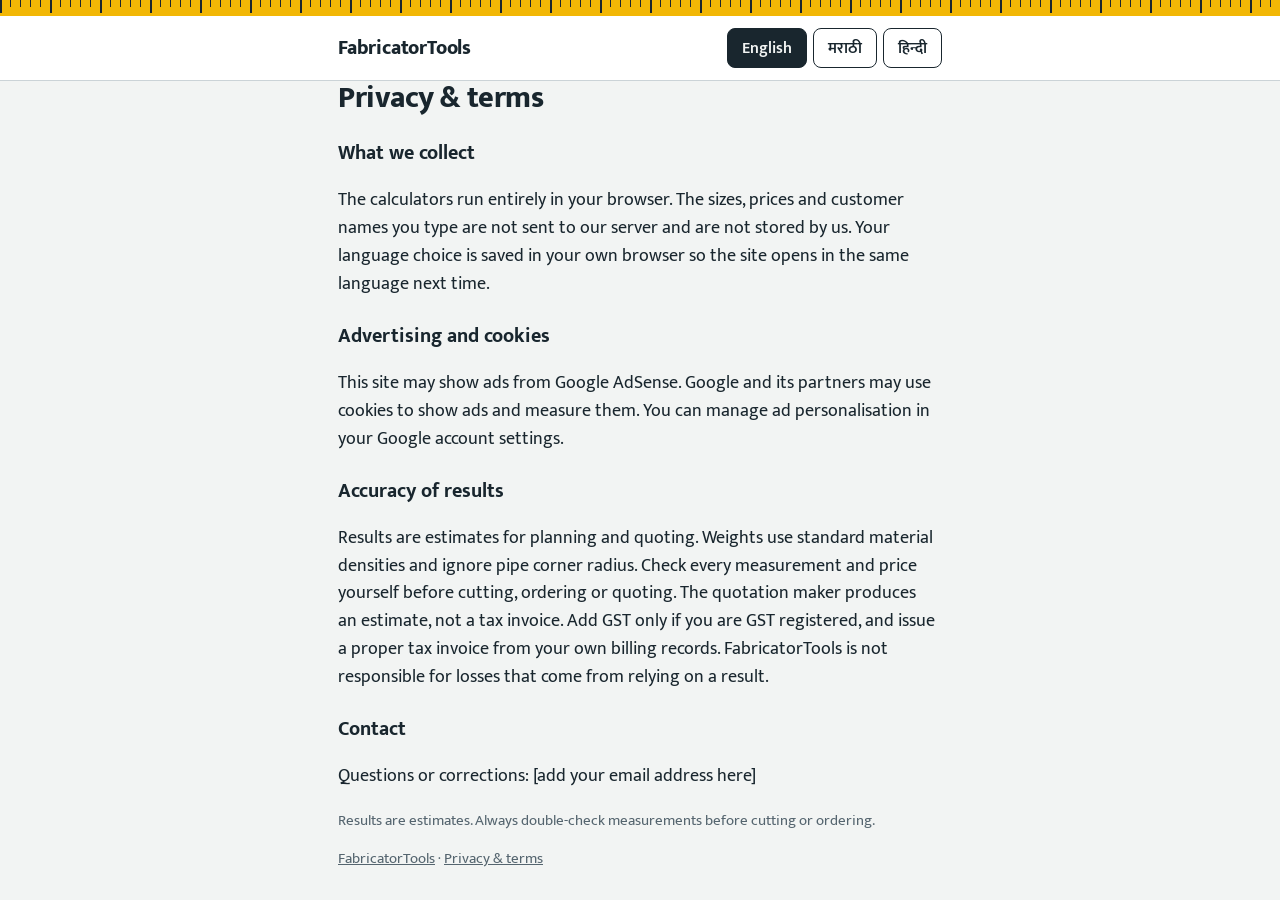
<file: privacy-1.html>
<!doctype html>
<html lang="en">
<head>
<meta charset="utf-8">
<meta name="viewport" content="width=device-width,initial-scale=1">
<title>Privacy & terms | FabricatorTools</title>
<meta name="description" content="Privacy policy and terms for FabricatorTools calculators.">
<link rel="preconnect" href="https://fonts.googleapis.com">
<link rel="preconnect" href="https://fonts.gstatic.com" crossorigin>
<link href="https://fonts.googleapis.com/css2?family=Mukta:wght@400;600;800&display=swap" rel="stylesheet">
<link rel="stylesheet" href="/style.css">
<script src="/i18n.js"></script>
</head>
<body data-title="privacy_link">
<header class="top">
<div class="ruler" aria-hidden="true"></div>
<div class="wrap"><a class="brand" href="/">FabricatorTools</a><div id="langbar" class="langbar" role="group" aria-label="Language"></div></div>
</header>
<main class="wrap">
<div class="prose">
<h1 data-i18n="privacy_link"></h1>
<h2>What we collect</h2>
<p>The calculators run entirely in your browser. The sizes, prices and customer names you type are not sent to our server and are not stored by us. Your language choice is saved in your own browser so the site opens in the same language next time.</p>
<h2>Advertising and cookies</h2>
<p>This site may show ads from Google AdSense. Google and its partners may use cookies to show ads and measure them. You can manage ad personalisation in your Google account settings.</p>
<h2>Accuracy of results</h2>
<p>Results are estimates for planning and quoting. Weights use standard material densities and ignore pipe corner radius. Check every measurement and price yourself before cutting, ordering or quoting. The quotation maker produces an estimate, not a tax invoice. Add GST only if you are GST registered, and issue a proper tax invoice from your own billing records. FabricatorTools is not responsible for losses that come from relying on a result.</p>
<h2>Contact</h2>
<p>Questions or corrections: [add your email address here]</p>
</div>
</main>
<footer class="wrap">
<!-- Google AdSense ad unit goes here after approval -->
<p data-i18n="disclaimer"></p>
<p><a href="/" >FabricatorTools</a> &middot; <a href="/privacy" data-i18n="privacy_link"></a></p>
</footer>
</body>
</html>
</file>
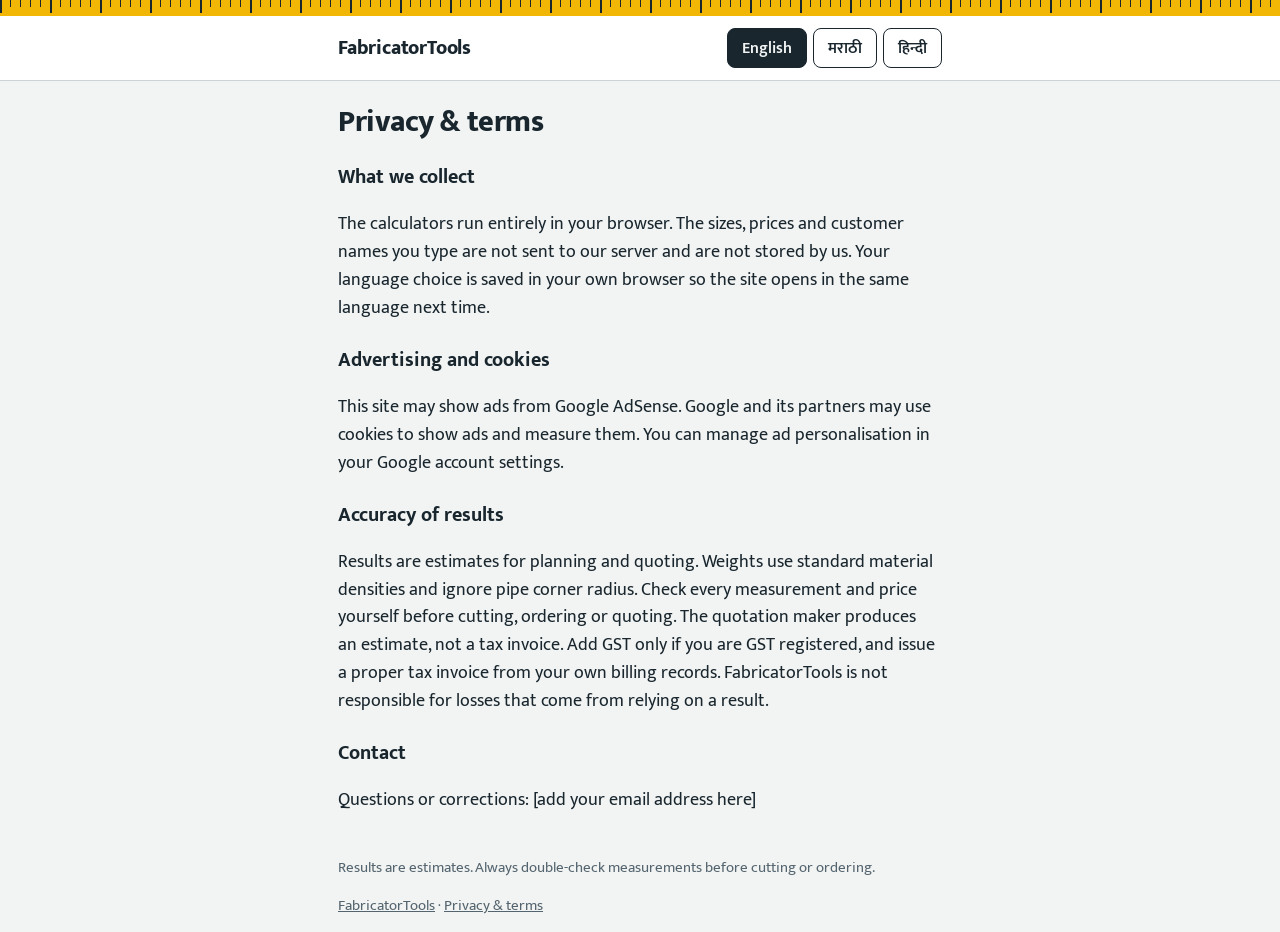
<file: privacy-3.html>
<!doctype html>
<html lang="en">
<head>
<meta charset="utf-8">
<meta name="viewport" content="width=device-width,initial-scale=1">
<title>Privacy & terms | FabricatorTools</title>
<meta name="description" content="Privacy policy and terms for FabricatorTools calculators.">
<meta name="theme-color" content="#F2B705">
<meta property="og:type" content="website">
<meta property="og:title" content="Privacy & terms | FabricatorTools">
<meta property="og:description" content="Privacy policy and terms for FabricatorTools calculators.">
<link rel="icon" href="data:image/svg+xml,%3Csvg xmlns='http://www.w3.org/2000/svg' viewBox='0 0 32 32'%3E%3Crect width='32' height='32' rx='6' fill='%23F2B705'/%3E%3Cpath d='M6 20h20M9 20v-4M13 20v-2M17 20v-4M21 20v-2M25 20v-4' stroke='%2319262E' stroke-width='2' fill='none'/%3E%3C/svg%3E">
<link rel="preconnect" href="https://fonts.googleapis.com">
<link rel="preconnect" href="https://fonts.gstatic.com" crossorigin>
<link href="https://fonts.googleapis.com/css2?family=Mukta:wght@400;600;800&display=swap" rel="stylesheet">
<link rel="stylesheet" href="/style.css">
<script src="/i18n.js"></script>
<script src="/ads.js" defer></script>
</head>
<body data-title="privacy_link">
<header class="top">
<div class="ruler" aria-hidden="true"></div>
<div class="wrap"><a class="brand" href="/">FabricatorTools</a><div id="langbar" class="langbar" role="group" aria-label="Language"></div></div>
</header>
<div class="wrap shell solo">
<main>
<div class="prose">
<h1 data-i18n="privacy_link"></h1>
<h2>What we collect</h2>
<p>The calculators run entirely in your browser. The sizes, prices and customer names you type are not sent to our server and are not stored by us. Your language choice is saved in your own browser so the site opens in the same language next time.</p>
<h2>Advertising and cookies</h2>
<p>This site may show ads from Google AdSense. Google and its partners may use cookies to show ads and measure them. You can manage ad personalisation in your Google account settings.</p>
<h2>Accuracy of results</h2>
<p>Results are estimates for planning and quoting. Weights use standard material densities and ignore pipe corner radius. Check every measurement and price yourself before cutting, ordering or quoting. The quotation maker produces an estimate, not a tax invoice. Add GST only if you are GST registered, and issue a proper tax invoice from your own billing records. FabricatorTools is not responsible for losses that come from relying on a result.</p>
<h2>Contact</h2>
<p>Questions or corrections: [add your email address here]</p>
</div>
</main>
</div>
<footer class="wrap">
<p data-i18n="disclaimer"></p>
<p><a href="/">FabricatorTools</a> &middot; <a href="/privacy" data-i18n="privacy_link"></a></p>
</footer>
</body>
</html>
</file>
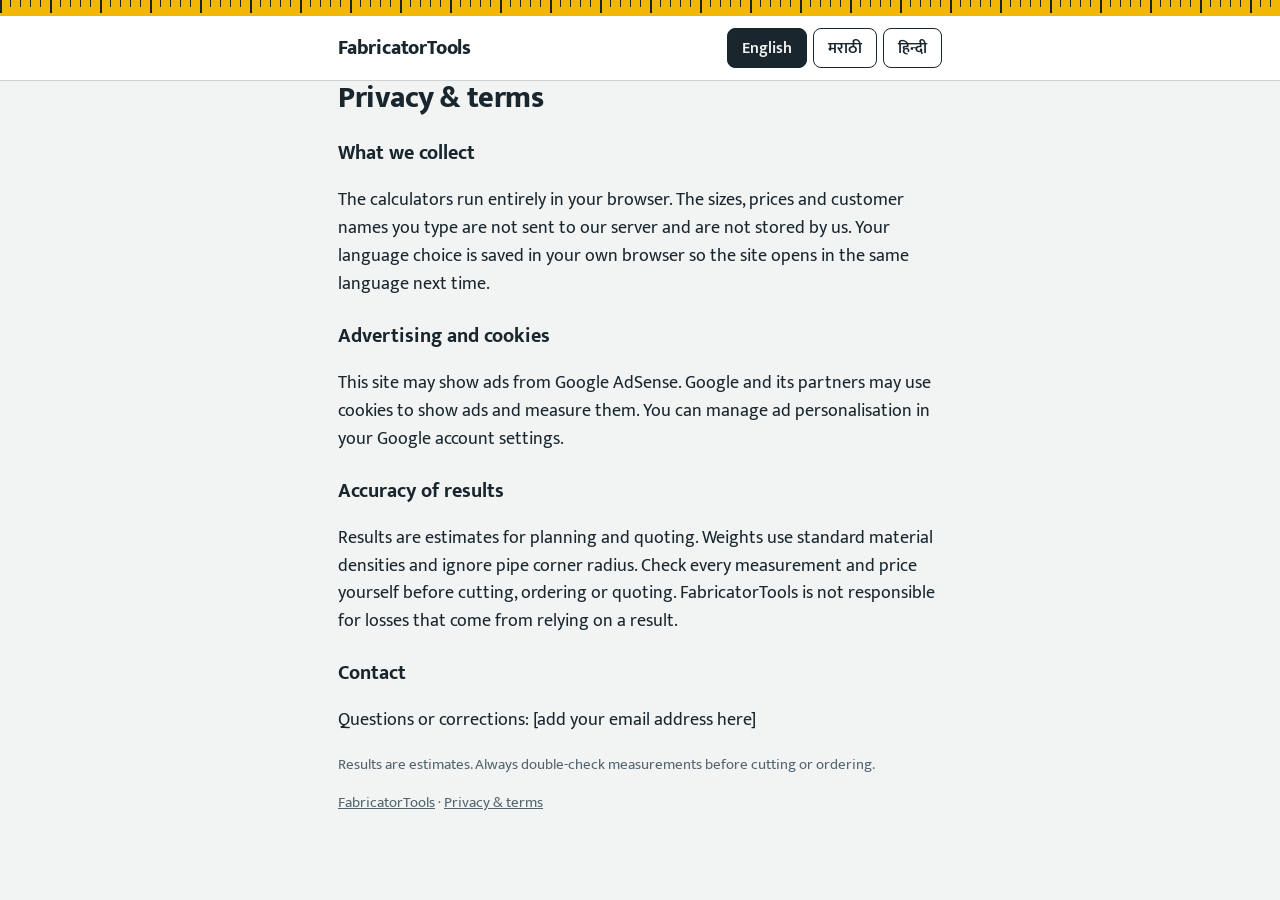
<file: privacy.html>
<!doctype html>
<html lang="en">
<head>
<meta charset="utf-8">
<meta name="viewport" content="width=device-width,initial-scale=1">
<title>Privacy & terms | FabricatorTools</title>
<meta name="description" content="Privacy policy and terms for FabricatorTools calculators.">
<link rel="preconnect" href="https://fonts.googleapis.com">
<link rel="preconnect" href="https://fonts.gstatic.com" crossorigin>
<link href="https://fonts.googleapis.com/css2?family=Mukta:wght@400;600;800&display=swap" rel="stylesheet">
<link rel="stylesheet" href="/style.css">
<script src="/i18n.js"></script>
</head>
<body data-title="privacy_link">
<header class="top">
<div class="ruler" aria-hidden="true"></div>
<div class="wrap"><a class="brand" href="/">FabricatorTools</a><div id="langbar" class="langbar" role="group" aria-label="Language"></div></div>
</header>
<main class="wrap">
<div class="prose">
<h1 data-i18n="privacy_link"></h1>
<h2>What we collect</h2>
<p>The calculators run entirely in your browser. The sizes, prices and customer names you type are not sent to our server and are not stored by us. Your language choice is saved in your own browser so the site opens in the same language next time.</p>
<h2>Advertising and cookies</h2>
<p>This site may show ads from Google AdSense. Google and its partners may use cookies to show ads and measure them. You can manage ad personalisation in your Google account settings.</p>
<h2>Accuracy of results</h2>
<p>Results are estimates for planning and quoting. Weights use standard material densities and ignore pipe corner radius. Check every measurement and price yourself before cutting, ordering or quoting. FabricatorTools is not responsible for losses that come from relying on a result.</p>
<h2>Contact</h2>
<p>Questions or corrections: [add your email address here]</p>
</div>
</main>
<footer class="wrap">
<!-- Google AdSense ad unit goes here after approval -->
<p data-i18n="disclaimer"></p>
<p><a href="/" >FabricatorTools</a> &middot; <a href="/privacy" data-i18n="privacy_link"></a></p>
</footer>
</body>
</html>
</file>
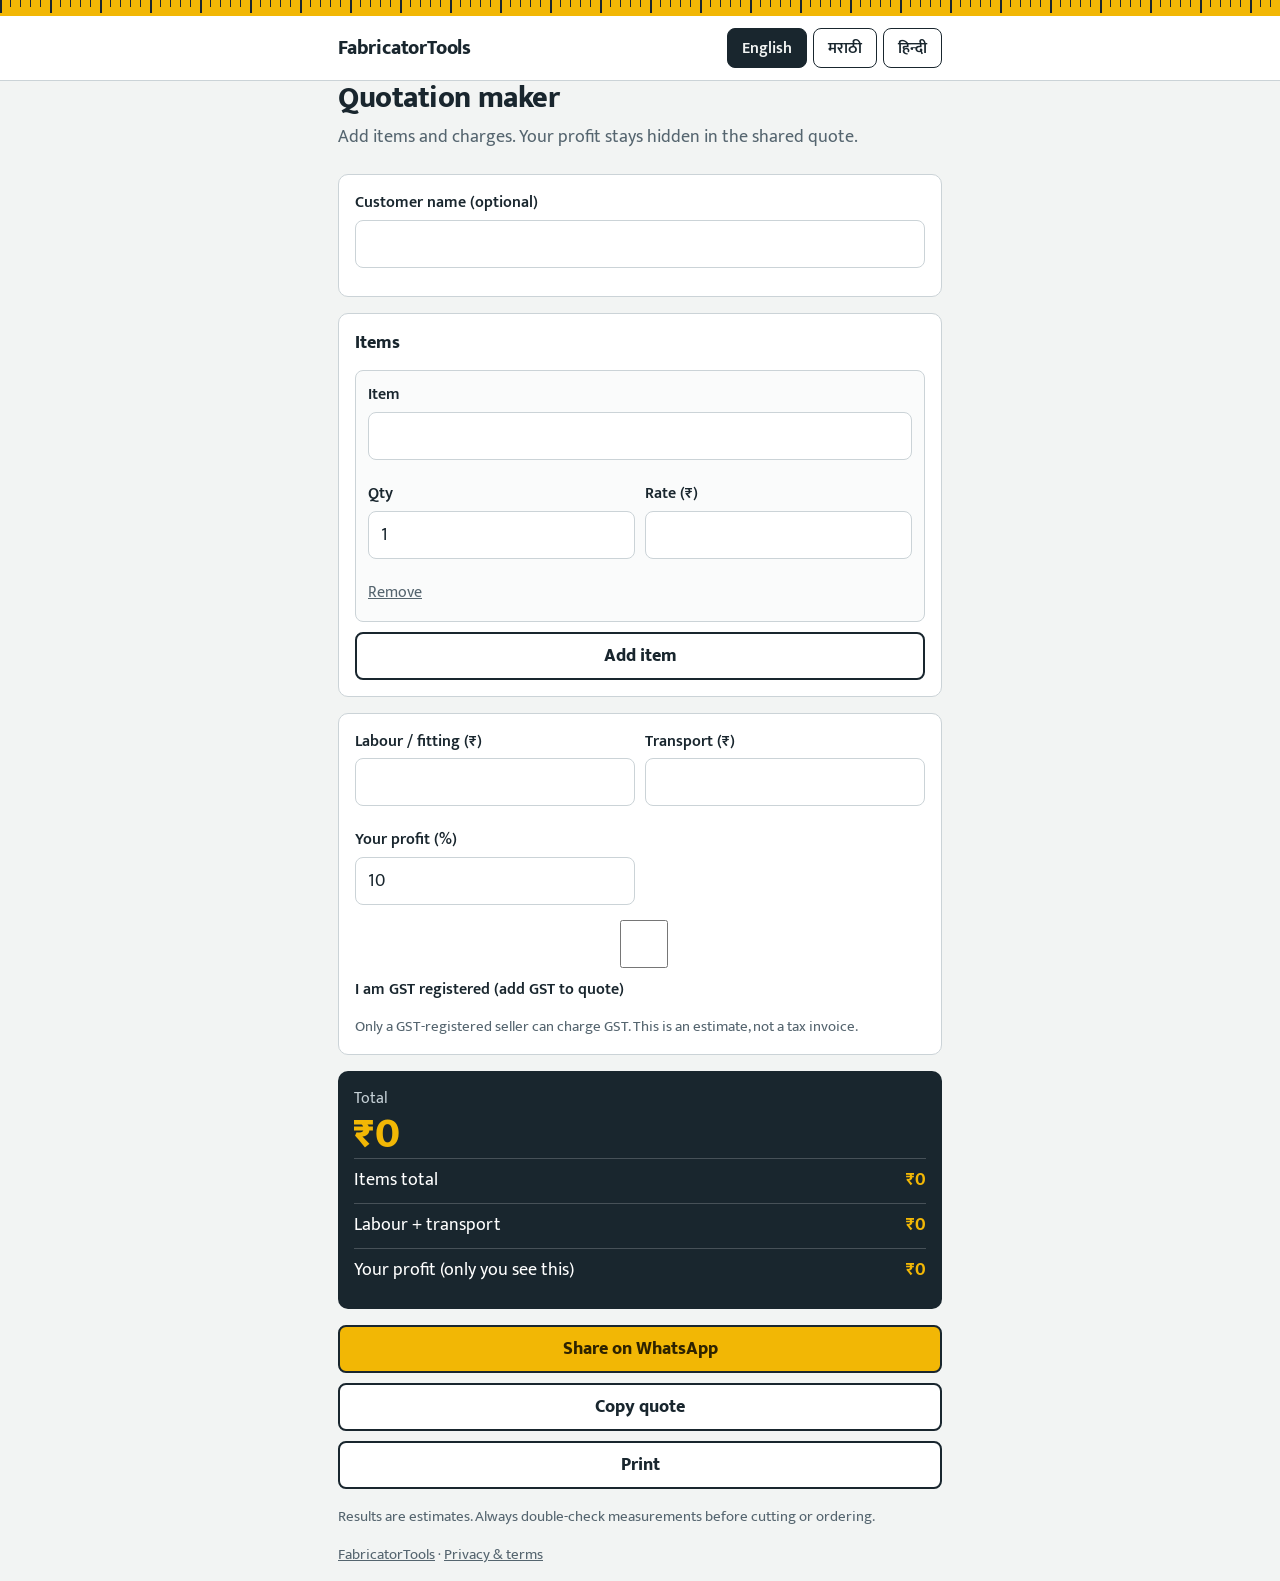
<file: quote-1.html>
<!doctype html>
<html lang="en">
<head>
<meta charset="utf-8">
<meta name="viewport" content="width=device-width,initial-scale=1">
<title>Quotation maker | FabricatorTools</title>
<meta name="description" content="Free quotation maker for fabricators: add items, labour, transport, profit and GST, then share the quote on WhatsApp.">
<link rel="preconnect" href="https://fonts.googleapis.com">
<link rel="preconnect" href="https://fonts.gstatic.com" crossorigin>
<link href="https://fonts.googleapis.com/css2?family=Mukta:wght@400;600;800&display=swap" rel="stylesheet">
<link rel="stylesheet" href="/style.css">
<script src="/i18n.js"></script>
</head>
<body data-title="n_quote">
<header class="top">
<div class="ruler" aria-hidden="true"></div>
<div class="wrap"><a class="brand" href="/">FabricatorTools</a><div id="langbar" class="langbar" role="group" aria-label="Language"></div></div>
</header>
<main class="wrap">
<h1 data-i18n="n_quote"></h1>
<p class="sub" data-i18n="s_quote"></p>
<div class="panel">
<label class="field"><span data-i18n="customer"></span><input id="cust" maxlength="60" autocomplete="off"></label>
</div>
<div class="panel">
<h2 data-i18n="items_h"></h2>
<div id="rows"></div>
<button type="button" class="btn ghost full" id="add" data-i18n="add_item"></button>
</div>
<div class="panel">
<div class="cols">
<label class="field"><span data-i18n="labour"></span><input id="labour" inputmode="decimal" autocomplete="off"></label>
<label class="field"><span data-i18n="transport"></span><input id="transport" inputmode="decimal" autocomplete="off"></label>
<label class="field"><span data-i18n="profit_pct"></span><input id="margin" inputmode="decimal" autocomplete="off" value="10"></label>
</div>
<label class="field chk"><input type="checkbox" id="gstreg"><span data-i18n="gst_reg"></span></label>
<div id="gstbox" hidden>
<label class="field"><span data-i18n="gstin"></span><input id="gstin" maxlength="15" autocapitalize="characters" autocomplete="off"></label>
<label class="field"><span data-i18n="gst_pct"></span><select id="gst"><option value="5">5%</option><option value="12">12%</option><option value="18" selected>18%</option><option value="28">28%</option></select></label>
</div>
<p class="note" style="margin:0" data-i18n="gst_note"></p>
</div>
<section class="out" id="out" aria-live="polite">
<div class="lbl" data-i18n="o_total"></div>
<div class="big" id="r_total">&#8377;0</div>
<div class="kv"><span data-i18n="o_items"></span><b id="r_items"></b></div>
<div class="kv"><span data-i18n="o_lt"></span><b id="r_lt"></b></div>
<div class="kv"><span data-i18n="o_profit"></span><b id="r_profit"></b></div>
<div class="kv" id="gstrow" hidden><span data-i18n="o_gst"></span><b id="r_gst"></b></div>
</section>
<div id="err" class="err" role="alert" hidden></div>
<div class="btns noprint">
<button type="button" class="btn full" id="wa" data-i18n="share_wa"></button>
<button type="button" class="btn ghost full" id="cp" data-i18n="copy_q"></button>
<button type="button" class="btn ghost full" id="pr" data-i18n="print"></button>
</div>
</main>
<footer class="wrap">
<!-- Google AdSense ad unit goes here after approval -->
<p data-i18n="disclaimer"></p>
<p><a href="/" >FabricatorTools</a> &middot; <a href="/privacy" data-i18n="privacy_link"></a></p>
</footer>
<script>
(function(){
"use strict";

var rowsEl=document.getElementById('rows'),errEl=document.getElementById('err'),Q=null;
function pos(v){var n=ft.num(v);return isFinite(n)&&n>0?n:0;}
function addRow(){
  var d=document.createElement('div');d.className='item';
  d.innerHTML='<div class="cols"><label class="field full"><span data-i18n="item_name"></span><input class="nm" maxlength="60" autocomplete="off"></label><label class="field"><span data-i18n="qty"></span><input class="q" inputmode="decimal" autocomplete="off" value="1"></label><label class="field"><span data-i18n="rate"></span><input class="r" inputmode="decimal" autocomplete="off"></label></div><div class="linetotal"><span class="lt"></span></div><button type="button" class="link rm" data-i18n="remove"></button>';
  d.querySelector('.rm').addEventListener('click',function(){
    if(rowsEl.children.length>1){rowsEl.removeChild(d);}else{d.querySelector('.nm').value='';d.querySelector('.q').value='1';d.querySelector('.r').value='';}
    calc();
  });
  rowsEl.appendChild(d);applyI18n();
}
function calc(){
  var items=[],sum=0;
  Array.prototype.forEach.call(rowsEl.querySelectorAll('.item'),function(d){
    var q=pos(d.querySelector('.q').value),r=pos(d.querySelector('.r').value),line=q*r;
    d.querySelector('.lt').textContent=line>0?ft.inr(line):'';
    if(line>0){items.push({name:d.querySelector('.nm').value.trim(),q:q,r:r,line:line});sum+=line;}
  });
  var lab=pos(document.getElementById('labour').value),tr=pos(document.getElementById('transport').value);
  var mp=Math.min(pos(document.getElementById('margin').value),1000),on=document.getElementById('gstreg').checked,gp=on?ft.num(document.getElementById('gst').value):0;
  var sub=sum+lab+tr,profit=sub*mp/100,pre=sub+profit,gst=pre*gp/100,total=pre+gst;
  Q={items:items,sum:sum,other:pre-sum,gst:gst,gp:gp,on:on,total:total};
  document.getElementById('gstbox').hidden=!on;document.getElementById('gstrow').hidden=!on;
  document.getElementById('r_total').textContent=ft.inr(total);
  document.getElementById('r_items').textContent=ft.inr(sum);
  document.getElementById('r_lt').textContent=ft.inr(lab+tr);
  document.getElementById('r_profit').textContent=ft.inr(profit);
  document.getElementById('r_gst').textContent=ft.inr(gst);
}
function text(){
  var L=[],c=document.getElementById('cust').value.trim();
  L.push(t('x_title')+(c?' - '+c:''));
  if(Q.on)L.push('GSTIN: '+gstinVal());
  Q.items.forEach(function(it,i){L.push((i+1)+'. '+(it.name||t('item_name'))+': '+ft.dec(it.q,2)+' x '+ft.inr(it.r)+' = '+ft.inr(it.line));});
  if(Q.other>0.5)L.push(t('x_other')+': '+ft.inr(Q.other));
  if(Q.on&&Q.gst>0.5)L.push('GST '+Q.gp+'%: '+ft.inr(Q.gst));
  L.push(t('o_total')+': '+ft.inr(Q.total));
  L.push(t('x_note'));
  return L.join('\n');
}
function gstinVal(){return document.getElementById('gstin').value.trim().toUpperCase();}
var GSTIN=/^[0-9]{2}[A-Z]{5}[0-9]{4}[A-Z][1-9A-Z]Z[0-9A-Z]$/;
function ready(){
  calc();
  if(!Q.items.length){errEl.textContent=t('err_item');errEl.hidden=false;return false;}
  if(Q.on&&!GSTIN.test(gstinVal())){errEl.textContent=t('err_gstin');errEl.hidden=false;return false;}
  errEl.hidden=true;return true;
}
document.getElementById('wa').addEventListener('click',function(){
  if(!ready())return;
  window.open('https://wa.me/?text='+encodeURIComponent(text()),'_blank','noopener');
});
document.getElementById('cp').addEventListener('click',function(){
  if(!ready())return;
  var btn=this,old=btn.textContent;
  function done(){btn.textContent=t('copied');setTimeout(function(){btn.textContent=t('copy_q');},1500);}
  if(navigator.clipboard&&navigator.clipboard.writeText){navigator.clipboard.writeText(text()).then(done,function(){});}
  else{var ta=document.createElement('textarea');ta.value=text();document.body.appendChild(ta);ta.select();try{document.execCommand('copy');done();}catch(e){}document.body.removeChild(ta);}
});
document.getElementById('pr').addEventListener('click',function(){if(ready())window.print();});
document.getElementById('add').addEventListener('click',addRow);
['labour','transport','margin','gst','gstreg','gstin'].forEach(function(id){document.getElementById(id).addEventListener('input',calc);document.getElementById(id).addEventListener('change',calc);});
rowsEl.addEventListener('input',calc);
addRow();calc();
document.addEventListener('langchange',calc);

})();
</script>
</body>
</html>
</file>
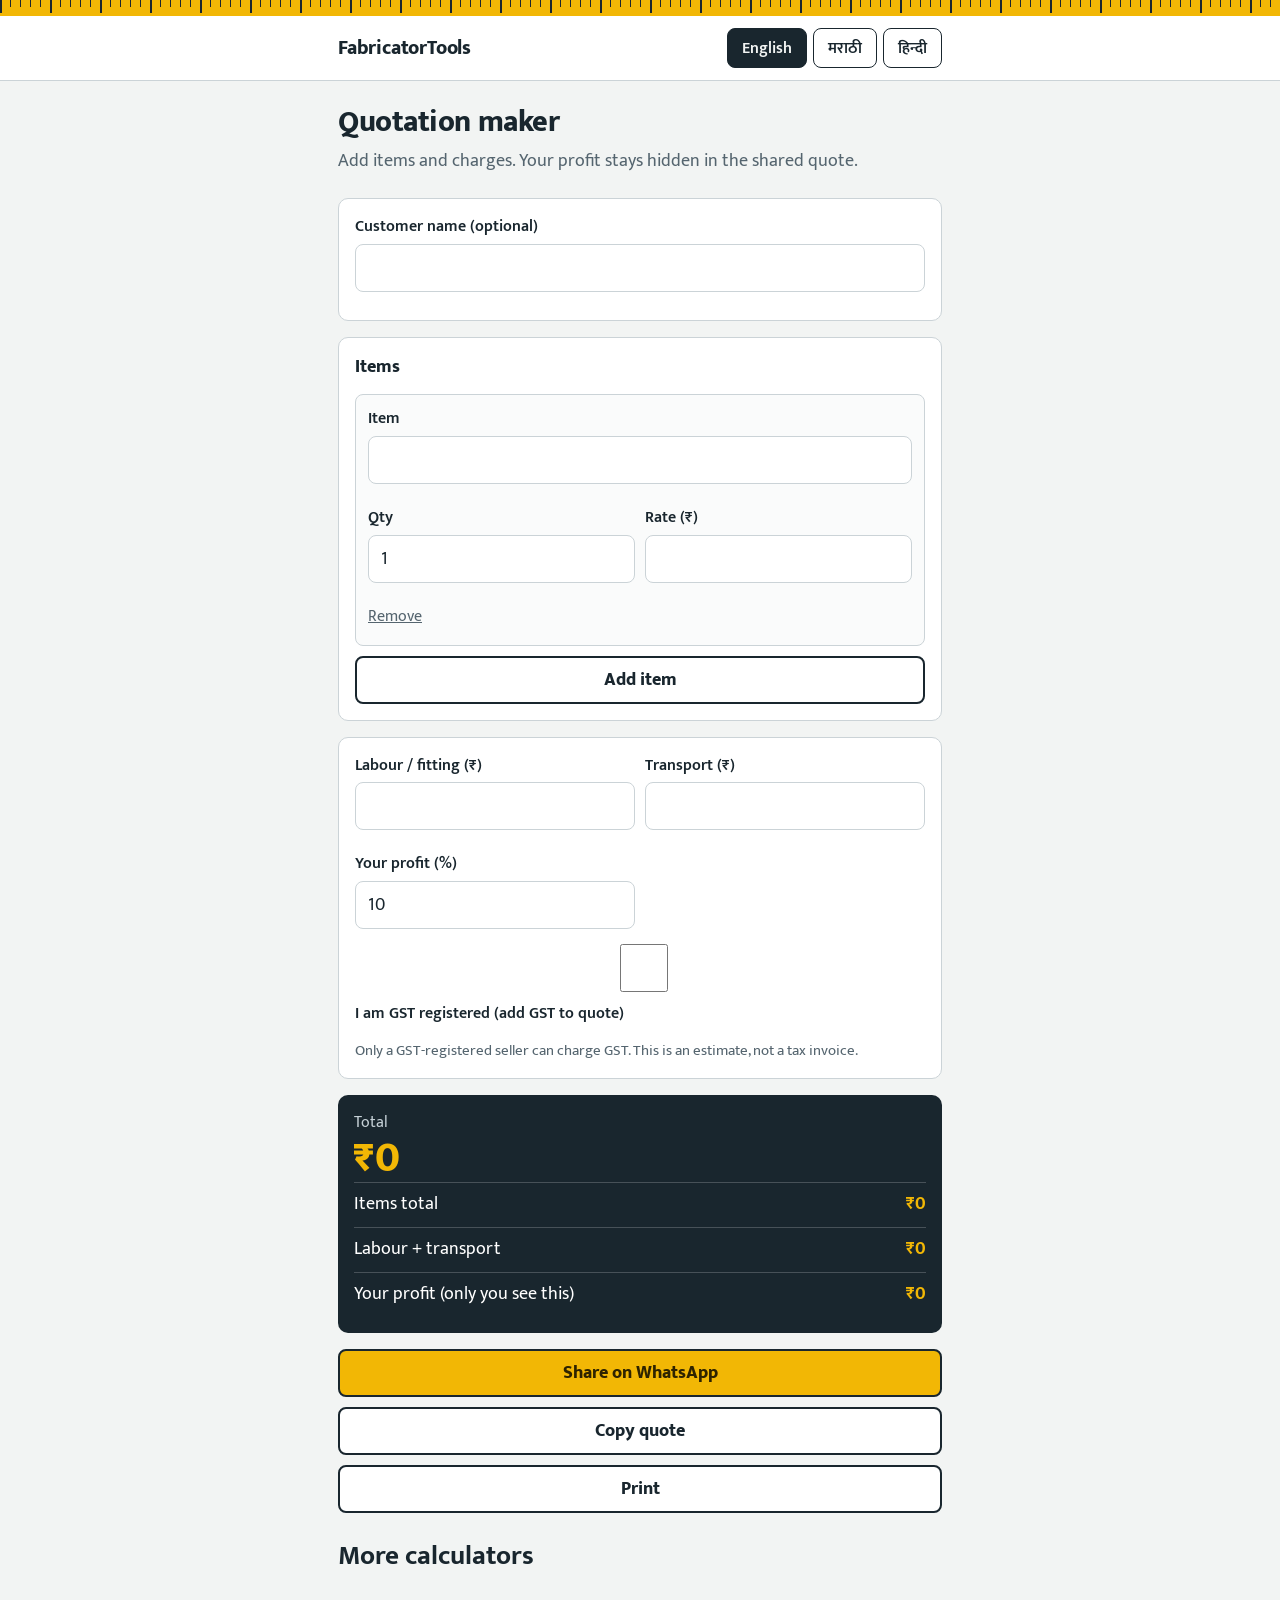
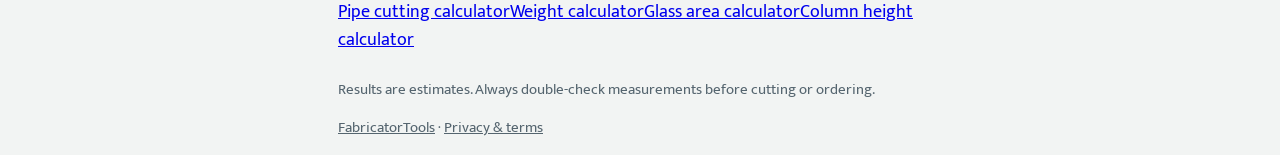
<file: quote-2.html>
<!doctype html>
<html lang="en">
<head>
<meta charset="utf-8">
<meta name="viewport" content="width=device-width,initial-scale=1">
<title>Quotation maker | FabricatorTools</title>
<meta name="description" content="Free quotation maker for fabricators: add items, labour, transport, profit and GST, then share the quote on WhatsApp.">
<meta name="theme-color" content="#F2B705">
<meta property="og:type" content="website">
<meta property="og:title" content="Quotation maker | FabricatorTools">
<meta property="og:description" content="Free quotation maker for fabricators: add items, labour, transport, profit and GST, then share the quote on WhatsApp.">
<link rel="icon" href="data:image/svg+xml,%3Csvg xmlns='http://www.w3.org/2000/svg' viewBox='0 0 32 32'%3E%3Crect width='32' height='32' rx='6' fill='%23F2B705'/%3E%3Cpath d='M6 20h20M9 20v-4M13 20v-2M17 20v-4M21 20v-2M25 20v-4' stroke='%2319262E' stroke-width='2' fill='none'/%3E%3C/svg%3E">
<link rel="preconnect" href="https://fonts.googleapis.com">
<link rel="preconnect" href="https://fonts.gstatic.com" crossorigin>
<link href="https://fonts.googleapis.com/css2?family=Mukta:wght@400;600;800&display=swap" rel="stylesheet">
<link rel="stylesheet" href="/style.css">
<script src="/i18n.js"></script>
<script src="/ads.js" defer></script>
</head>
<body data-title="n_quote">
<header class="top">
<div class="ruler" aria-hidden="true"></div>
<div class="wrap"><a class="brand" href="/">FabricatorTools</a><div id="langbar" class="langbar" role="group" aria-label="Language"></div></div>
</header>
<div class="wrap shell">
<main>
<h1 data-i18n="n_quote"></h1>
<p class="sub" data-i18n="s_quote"></p>
<div class="panel">
<label class="field"><span data-i18n="customer"></span><input id="cust" maxlength="60" autocomplete="off"></label>
</div>
<div class="panel">
<h2 data-i18n="items_h"></h2>
<div id="rows"></div>
<button type="button" class="btn ghost full" id="add" data-i18n="add_item"></button>
</div>
<div class="panel">
<div class="cols">
<label class="field"><span data-i18n="labour"></span><input id="labour" inputmode="decimal" autocomplete="off"></label>
<label class="field"><span data-i18n="transport"></span><input id="transport" inputmode="decimal" autocomplete="off"></label>
<label class="field"><span data-i18n="profit_pct"></span><input id="margin" inputmode="decimal" autocomplete="off" value="10"></label>
</div>
<label class="field chk"><input type="checkbox" id="gstreg"><span data-i18n="gst_reg"></span></label>
<div id="gstbox" hidden>
<label class="field"><span data-i18n="gstin"></span><input id="gstin" maxlength="15" autocapitalize="characters" autocomplete="off"></label>
<label class="field"><span data-i18n="gst_pct"></span><select id="gst"><option value="5">5%</option><option value="12">12%</option><option value="18" selected>18%</option><option value="28">28%</option></select></label>
</div>
<p class="note" style="margin:0" data-i18n="gst_note"></p>
</div>
<section class="out" id="out" aria-live="polite">
<div class="lbl" data-i18n="o_total"></div>
<div class="big" id="r_total">&#8377;0</div>
<div class="kv"><span data-i18n="o_items"></span><b id="r_items"></b></div>
<div class="kv"><span data-i18n="o_lt"></span><b id="r_lt"></b></div>
<div class="kv"><span data-i18n="o_profit"></span><b id="r_profit"></b></div>
<div class="kv" id="gstrow" hidden><span data-i18n="o_gst"></span><b id="r_gst"></b></div>
</section>
<div id="err" class="err" role="alert" hidden></div>
<div class="btns noprint">
<button type="button" class="btn full" id="wa" data-i18n="share_wa"></button>
<button type="button" class="btn ghost full" id="cp" data-i18n="copy_q"></button>
<button type="button" class="btn ghost full" id="pr" data-i18n="print"></button>
</div>
<div class="ad ad-inline" data-ad="inline" hidden></div>
<nav class="more" aria-labelledby="more_h"><h2 id="more_h" data-i18n="more_h"></h2><a href="/pipe" data-i18n="n_pipe"></a><a href="/weight" data-i18n="n_weight"></a><a href="/glass" data-i18n="n_glass"></a><a href="/column" data-i18n="n_col"></a></nav>
</main>
<aside class="side" aria-label="Advertisement"><div class="ad ad-side" data-ad="side" hidden></div></aside>
</div>
<footer class="wrap">
<p data-i18n="disclaimer"></p>
<p><a href="/">FabricatorTools</a> &middot; <a href="/privacy" data-i18n="privacy_link"></a></p>
</footer>
<script>
(function(){
"use strict";

var rowsEl=document.getElementById('rows'),errEl=document.getElementById('err'),Q=null;
function pos(v){var n=ft.num(v);return isFinite(n)&&n>0?n:0;}
function addRow(){
  var d=document.createElement('div');d.className='item';
  d.innerHTML='<div class="cols"><label class="field full"><span data-i18n="item_name"></span><input class="nm" maxlength="60" autocomplete="off"></label><label class="field"><span data-i18n="qty"></span><input class="q" inputmode="decimal" autocomplete="off" value="1"></label><label class="field"><span data-i18n="rate"></span><input class="r" inputmode="decimal" autocomplete="off"></label></div><div class="linetotal"><span class="lt"></span></div><button type="button" class="link rm" data-i18n="remove"></button>';
  d.querySelector('.rm').addEventListener('click',function(){
    if(rowsEl.children.length>1){rowsEl.removeChild(d);}else{d.querySelector('.nm').value='';d.querySelector('.q').value='1';d.querySelector('.r').value='';}
    calc();
  });
  rowsEl.appendChild(d);applyI18n();
}
function calc(){
  var items=[],sum=0;
  Array.prototype.forEach.call(rowsEl.querySelectorAll('.item'),function(d){
    var q=pos(d.querySelector('.q').value),r=pos(d.querySelector('.r').value),line=q*r;
    d.querySelector('.lt').textContent=line>0?ft.inr(line):'';
    if(line>0){items.push({name:d.querySelector('.nm').value.trim(),q:q,r:r,line:line});sum+=line;}
  });
  var lab=pos(document.getElementById('labour').value),tr=pos(document.getElementById('transport').value);
  var mp=Math.min(pos(document.getElementById('margin').value),1000),on=document.getElementById('gstreg').checked,gp=on?ft.num(document.getElementById('gst').value):0;
  var sub=sum+lab+tr,profit=sub*mp/100,pre=sub+profit,gst=pre*gp/100,total=pre+gst;
  Q={items:items,sum:sum,other:pre-sum,gst:gst,gp:gp,on:on,total:total};
  document.getElementById('gstbox').hidden=!on;document.getElementById('gstrow').hidden=!on;
  document.getElementById('r_total').textContent=ft.inr(total);
  document.getElementById('r_items').textContent=ft.inr(sum);
  document.getElementById('r_lt').textContent=ft.inr(lab+tr);
  document.getElementById('r_profit').textContent=ft.inr(profit);
  document.getElementById('r_gst').textContent=ft.inr(gst);
}
function text(){
  var L=[],c=document.getElementById('cust').value.trim();
  L.push(t('x_title')+(c?' - '+c:''));
  if(Q.on)L.push('GSTIN: '+gstinVal());
  Q.items.forEach(function(it,i){L.push((i+1)+'. '+(it.name||t('item_name'))+': '+ft.dec(it.q,2)+' x '+ft.inr(it.r)+' = '+ft.inr(it.line));});
  if(Q.other>0.5)L.push(t('x_other')+': '+ft.inr(Q.other));
  if(Q.on&&Q.gst>0.5)L.push('GST '+Q.gp+'%: '+ft.inr(Q.gst));
  L.push(t('o_total')+': '+ft.inr(Q.total));
  L.push(t('x_note'));
  return L.join('\n');
}
function gstinVal(){return document.getElementById('gstin').value.trim().toUpperCase();}
var GSTIN=/^[0-9]{2}[A-Z]{5}[0-9]{4}[A-Z][1-9A-Z]Z[0-9A-Z]$/;
function ready(){
  calc();
  if(!Q.items.length){errEl.textContent=t('err_item');errEl.hidden=false;return false;}
  if(Q.on&&!GSTIN.test(gstinVal())){errEl.textContent=t('err_gstin');errEl.hidden=false;return false;}
  errEl.hidden=true;return true;
}
document.getElementById('wa').addEventListener('click',function(){
  if(!ready())return;
  window.open('https://wa.me/?text='+encodeURIComponent(text()),'_blank','noopener');
});
document.getElementById('cp').addEventListener('click',function(){
  if(!ready())return;
  var btn=this,old=btn.textContent;
  function done(){btn.textContent=t('copied');setTimeout(function(){btn.textContent=t('copy_q');},1500);}
  if(navigator.clipboard&&navigator.clipboard.writeText){navigator.clipboard.writeText(text()).then(done,function(){});}
  else{var ta=document.createElement('textarea');ta.value=text();document.body.appendChild(ta);ta.select();try{document.execCommand('copy');done();}catch(e){}document.body.removeChild(ta);}
});
document.getElementById('pr').addEventListener('click',function(){if(ready())window.print();});
document.getElementById('add').addEventListener('click',addRow);
['labour','transport','margin','gst','gstreg','gstin'].forEach(function(id){document.getElementById(id).addEventListener('input',calc);document.getElementById(id).addEventListener('change',calc);});
rowsEl.addEventListener('input',calc);
addRow();calc();
document.addEventListener('langchange',calc);

})();
</script>
</body>
</html>
</file>
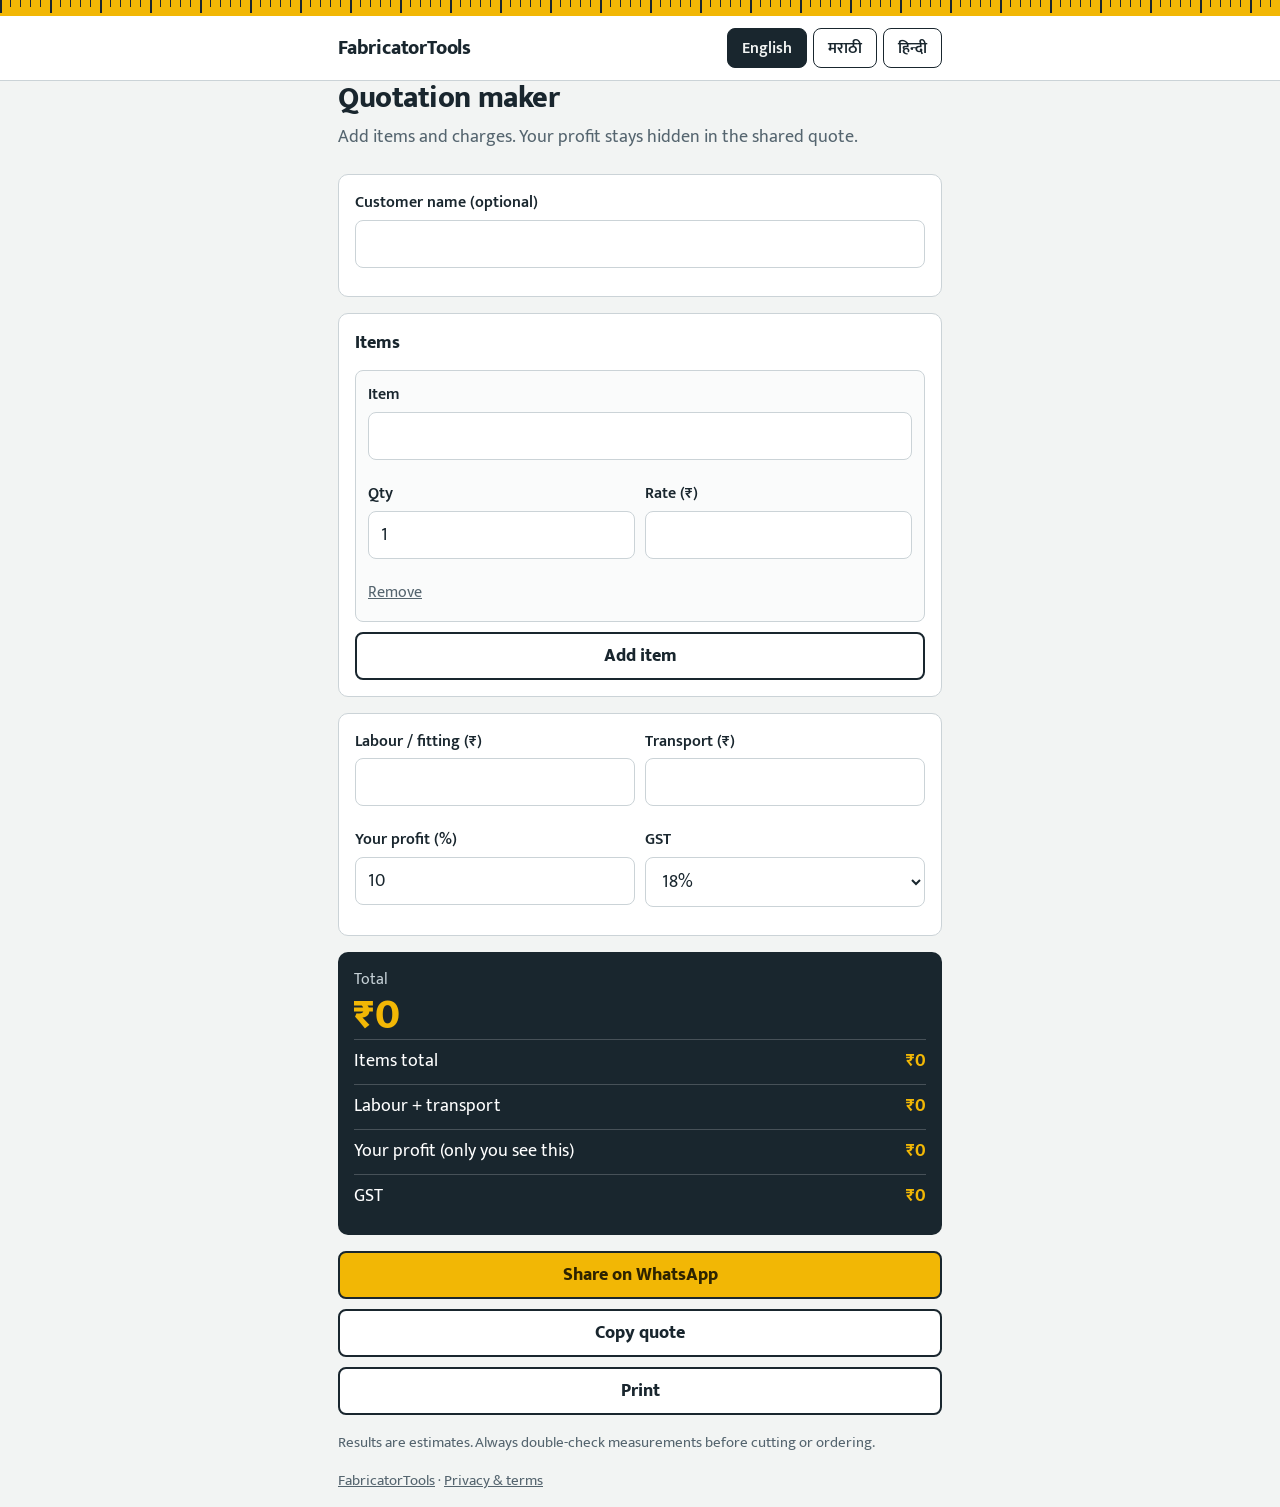
<file: quote.html>
<!doctype html>
<html lang="en">
<head>
<meta charset="utf-8">
<meta name="viewport" content="width=device-width,initial-scale=1">
<title>Quotation maker | FabricatorTools</title>
<meta name="description" content="Free quotation maker for fabricators: add items, labour, transport, profit and GST, then share the quote on WhatsApp.">
<link rel="preconnect" href="https://fonts.googleapis.com">
<link rel="preconnect" href="https://fonts.gstatic.com" crossorigin>
<link href="https://fonts.googleapis.com/css2?family=Mukta:wght@400;600;800&display=swap" rel="stylesheet">
<link rel="stylesheet" href="/style.css">
<script src="/i18n.js"></script>
</head>
<body data-title="n_quote">
<header class="top">
<div class="ruler" aria-hidden="true"></div>
<div class="wrap"><a class="brand" href="/">FabricatorTools</a><div id="langbar" class="langbar" role="group" aria-label="Language"></div></div>
</header>
<main class="wrap">
<h1 data-i18n="n_quote"></h1>
<p class="sub" data-i18n="s_quote"></p>
<div class="panel">
<label class="field"><span data-i18n="customer"></span><input id="cust" maxlength="60" autocomplete="off"></label>
</div>
<div class="panel">
<h2 data-i18n="items_h"></h2>
<div id="rows"></div>
<button type="button" class="btn ghost full" id="add" data-i18n="add_item"></button>
</div>
<div class="panel">
<div class="cols">
<label class="field"><span data-i18n="labour"></span><input id="labour" inputmode="decimal" autocomplete="off"></label>
<label class="field"><span data-i18n="transport"></span><input id="transport" inputmode="decimal" autocomplete="off"></label>
<label class="field"><span data-i18n="profit_pct"></span><input id="margin" inputmode="decimal" autocomplete="off" value="10"></label>
<label class="field"><span data-i18n="gst_pct"></span><select id="gst"><option value="0">0%</option><option value="5">5%</option><option value="12">12%</option><option value="18" selected>18%</option><option value="28">28%</option></select></label>
</div>
</div>
<section class="out" id="out" aria-live="polite">
<div class="lbl" data-i18n="o_total"></div>
<div class="big" id="r_total">&#8377;0</div>
<div class="kv"><span data-i18n="o_items"></span><b id="r_items"></b></div>
<div class="kv"><span data-i18n="o_lt"></span><b id="r_lt"></b></div>
<div class="kv"><span data-i18n="o_profit"></span><b id="r_profit"></b></div>
<div class="kv"><span data-i18n="o_gst"></span><b id="r_gst"></b></div>
</section>
<div id="err" class="err" role="alert" hidden></div>
<div class="btns noprint">
<button type="button" class="btn full" id="wa" data-i18n="share_wa"></button>
<button type="button" class="btn ghost full" id="cp" data-i18n="copy_q"></button>
<button type="button" class="btn ghost full" id="pr" data-i18n="print"></button>
</div>
</main>
<footer class="wrap">
<!-- Google AdSense ad unit goes here after approval -->
<p data-i18n="disclaimer"></p>
<p><a href="/" >FabricatorTools</a> &middot; <a href="/privacy" data-i18n="privacy_link"></a></p>
</footer>
<script>
(function(){
"use strict";

var rowsEl=document.getElementById('rows'),errEl=document.getElementById('err'),Q=null;
function pos(v){var n=ft.num(v);return isFinite(n)&&n>0?n:0;}
function addRow(){
  var d=document.createElement('div');d.className='item';
  d.innerHTML='<div class="cols"><label class="field full"><span data-i18n="item_name"></span><input class="nm" maxlength="60" autocomplete="off"></label><label class="field"><span data-i18n="qty"></span><input class="q" inputmode="decimal" autocomplete="off" value="1"></label><label class="field"><span data-i18n="rate"></span><input class="r" inputmode="decimal" autocomplete="off"></label></div><div class="linetotal"><span class="lt"></span></div><button type="button" class="link rm" data-i18n="remove"></button>';
  d.querySelector('.rm').addEventListener('click',function(){
    if(rowsEl.children.length>1){rowsEl.removeChild(d);}else{d.querySelector('.nm').value='';d.querySelector('.q').value='1';d.querySelector('.r').value='';}
    calc();
  });
  rowsEl.appendChild(d);applyI18n();
}
function calc(){
  var items=[],sum=0;
  Array.prototype.forEach.call(rowsEl.querySelectorAll('.item'),function(d){
    var q=pos(d.querySelector('.q').value),r=pos(d.querySelector('.r').value),line=q*r;
    d.querySelector('.lt').textContent=line>0?ft.inr(line):'';
    if(line>0){items.push({name:d.querySelector('.nm').value.trim(),q:q,r:r,line:line});sum+=line;}
  });
  var lab=pos(document.getElementById('labour').value),tr=pos(document.getElementById('transport').value);
  var mp=Math.min(pos(document.getElementById('margin').value),1000),gp=ft.num(document.getElementById('gst').value);
  var sub=sum+lab+tr,profit=sub*mp/100,pre=sub+profit,gst=pre*gp/100,total=pre+gst;
  Q={items:items,sum:sum,other:pre-sum,gst:gst,gp:gp,total:total};
  document.getElementById('r_total').textContent=ft.inr(total);
  document.getElementById('r_items').textContent=ft.inr(sum);
  document.getElementById('r_lt').textContent=ft.inr(lab+tr);
  document.getElementById('r_profit').textContent=ft.inr(profit);
  document.getElementById('r_gst').textContent=ft.inr(gst);
}
function text(){
  var L=[],c=document.getElementById('cust').value.trim();
  L.push(t('x_title')+(c?' - '+c:''));
  Q.items.forEach(function(it,i){L.push((i+1)+'. '+(it.name||t('item_name'))+': '+ft.dec(it.q,2)+' x '+ft.inr(it.r)+' = '+ft.inr(it.line));});
  if(Q.other>0.5)L.push(t('x_other')+': '+ft.inr(Q.other));
  if(Q.gst>0.5)L.push('GST '+Q.gp+'%: '+ft.inr(Q.gst));
  L.push(t('o_total')+': '+ft.inr(Q.total));
  return L.join('\n');
}
function ready(){calc();if(!Q.items.length){errEl.textContent=t('err_item');errEl.hidden=false;return false;}errEl.hidden=true;return true;}
document.getElementById('wa').addEventListener('click',function(){
  if(!ready())return;
  window.open('https://wa.me/?text='+encodeURIComponent(text()),'_blank','noopener');
});
document.getElementById('cp').addEventListener('click',function(){
  if(!ready())return;
  var btn=this,old=btn.textContent;
  function done(){btn.textContent=t('copied');setTimeout(function(){btn.textContent=t('copy_q');},1500);}
  if(navigator.clipboard&&navigator.clipboard.writeText){navigator.clipboard.writeText(text()).then(done,function(){});}
  else{var ta=document.createElement('textarea');ta.value=text();document.body.appendChild(ta);ta.select();try{document.execCommand('copy');done();}catch(e){}document.body.removeChild(ta);}
});
document.getElementById('pr').addEventListener('click',function(){if(ready())window.print();});
document.getElementById('add').addEventListener('click',addRow);
['labour','transport','margin','gst'].forEach(function(id){document.getElementById(id).addEventListener('input',calc);document.getElementById(id).addEventListener('change',calc);});
rowsEl.addEventListener('input',calc);
addRow();calc();
document.addEventListener('langchange',calc);

})();
</script>
</body>
</html>
</file>
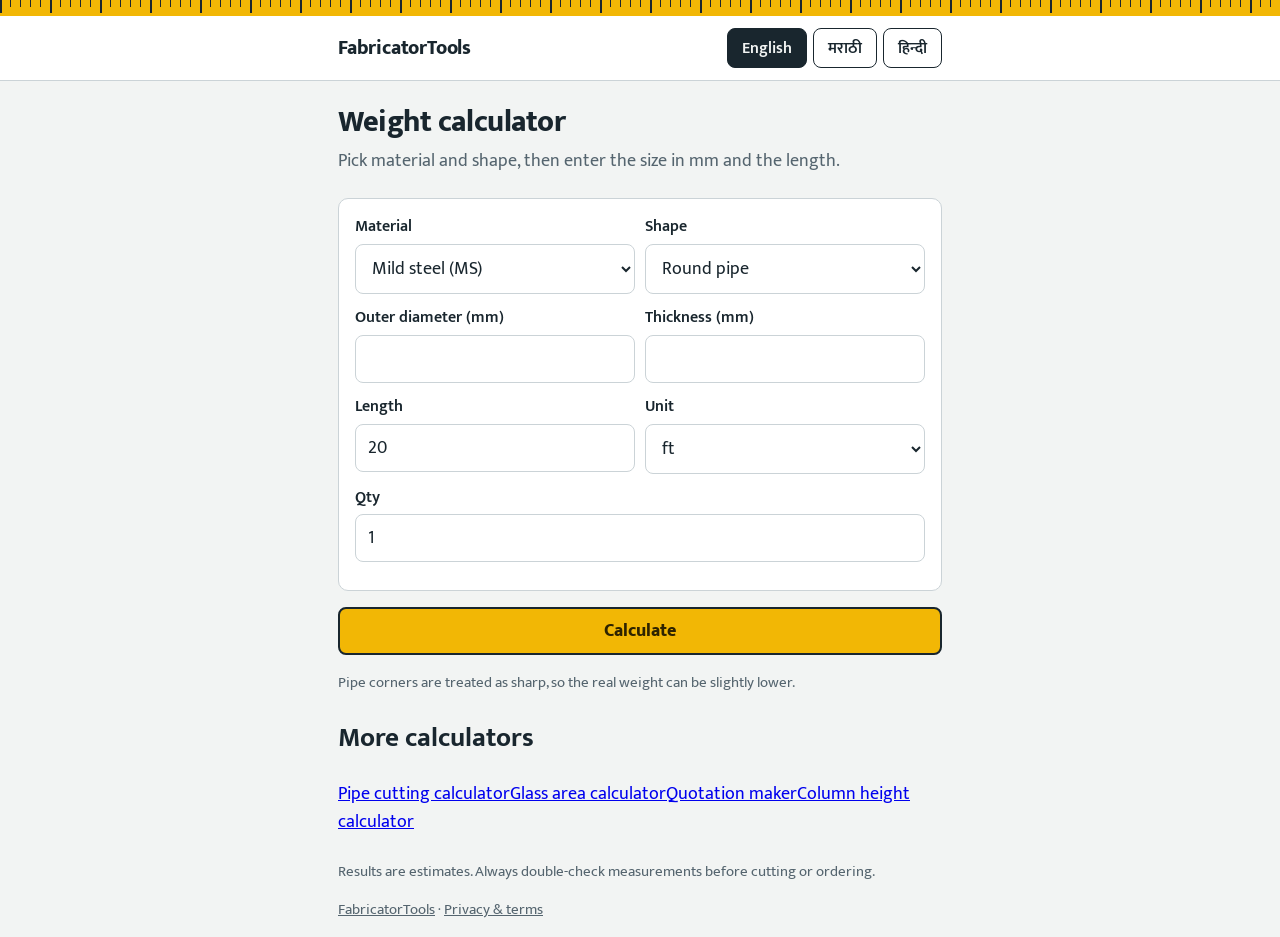
<file: weight-1.html>
<!doctype html>
<html lang="en">
<head>
<meta charset="utf-8">
<meta name="viewport" content="width=device-width,initial-scale=1">
<title>Weight calculator | FabricatorTools</title>
<meta name="description" content="Free weight calculator for pipe, bar, angle and plate in mild steel, stainless steel 304 and aluminium.">
<meta name="theme-color" content="#F2B705">
<meta property="og:type" content="website">
<meta property="og:title" content="Weight calculator | FabricatorTools">
<meta property="og:description" content="Free weight calculator for pipe, bar, angle and plate in mild steel, stainless steel 304 and aluminium.">
<link rel="icon" href="data:image/svg+xml,%3Csvg xmlns='http://www.w3.org/2000/svg' viewBox='0 0 32 32'%3E%3Crect width='32' height='32' rx='6' fill='%23F2B705'/%3E%3Cpath d='M6 20h20M9 20v-4M13 20v-2M17 20v-4M21 20v-2M25 20v-4' stroke='%2319262E' stroke-width='2' fill='none'/%3E%3C/svg%3E">
<link rel="preconnect" href="https://fonts.googleapis.com">
<link rel="preconnect" href="https://fonts.gstatic.com" crossorigin>
<link href="https://fonts.googleapis.com/css2?family=Mukta:wght@400;600;800&display=swap" rel="stylesheet">
<link rel="stylesheet" href="/style.css">
<script src="/i18n.js"></script>
<script src="/ads.js" defer></script>
</head>
<body data-title="n_weight">
<header class="top">
<div class="ruler" aria-hidden="true"></div>
<div class="wrap"><a class="brand" href="/">FabricatorTools</a><div id="langbar" class="langbar" role="group" aria-label="Language"></div></div>
</header>
<div class="wrap shell">
<main>
<h1 data-i18n="n_weight"></h1>
<p class="sub" data-i18n="s_weight"></p>
<div class="panel">
<div class="cols">
<label class="field"><span data-i18n="material"></span><select id="mat"><option value="ms" data-i18n="m_ms"></option><option value="ss" data-i18n="m_ss"></option><option value="al" data-i18n="m_al"></option></select></label>
<label class="field"><span data-i18n="shape"></span><select id="shape"><option value="round_pipe" data-i18n="sh_round_pipe"></option><option value="sq_pipe" data-i18n="sh_sq_pipe"></option><option value="rect_pipe" data-i18n="sh_rect_pipe"></option><option value="flat" data-i18n="sh_flat"></option><option value="round_bar" data-i18n="sh_round_bar"></option><option value="sq_bar" data-i18n="sh_sq_bar"></option><option value="angle" data-i18n="sh_angle"></option></select></label>
</div>
<div id="dims" class="cols"></div>
<div class="cols">
<label class="field"><span data-i18n="cut_len"></span><input id="len" inputmode="decimal" autocomplete="off" value="20"></label>
<label class="field"><span data-i18n="unit"></span><select id="lunit"><option value="ft">ft</option><option value="m">m</option></select></label>
</div>
<label class="field"><span data-i18n="qty"></span><input id="qty" inputmode="numeric" autocomplete="off" value="1"></label>
</div>
<div id="err" class="err" role="alert" hidden></div>
<div class="btns"><button type="button" class="btn full" id="go" data-i18n="calc"></button></div>
<section class="out" id="out" aria-live="polite" hidden>
<div class="lbl" data-i18n="total_w"></div>
<div class="big" id="r_total"></div>
<div class="kv"><span data-i18n="per_piece"></span><b id="r_piece"></b></div>
<div class="kv"><span data-i18n="per_m"></span><b id="r_m"></b></div>
<div class="kv"><span data-i18n="density"></span><b id="r_den"></b></div>
</section>
<p class="note" data-i18n="note_approx"></p>
<div class="ad ad-inline" data-ad="inline" hidden></div>
<nav class="more" aria-labelledby="more_h"><h2 id="more_h" data-i18n="more_h"></h2><a href="/pipe" data-i18n="n_pipe"></a><a href="/glass" data-i18n="n_glass"></a><a href="/quote" data-i18n="n_quote"></a><a href="/column" data-i18n="n_col"></a></nav>
</main>
<aside class="side" aria-label="Advertisement"><div class="ad ad-side" data-ad="side" hidden></div></aside>
</div>
<footer class="wrap">
<p data-i18n="disclaimer"></p>
<p><a href="/">FabricatorTools</a> &middot; <a href="/privacy" data-i18n="privacy_link"></a></p>
</footer>
<script>
(function(){
"use strict";

var RHO={ms:7.85,ss:7.93,al:2.70};
var SH={
  round_pipe:{f:[['D','f_OD'],['t','f_t']],area:function(v){return Math.PI*(v.D-v.t)*v.t;},ok:function(v){return v.t<v.D/2;}},
  sq_pipe:{f:[['A','f_side'],['t','f_t']],area:function(v){return v.A*v.A-Math.pow(v.A-2*v.t,2);},ok:function(v){return v.t<v.A/2;}},
  rect_pipe:{f:[['W','f_W'],['H','f_H'],['t','f_t']],area:function(v){return v.W*v.H-(v.W-2*v.t)*(v.H-2*v.t);},ok:function(v){return v.t<Math.min(v.W,v.H)/2;}},
  flat:{f:[['W','f_W'],['t','f_t']],area:function(v){return v.W*v.t;},ok:function(){return true;}},
  round_bar:{f:[['D','f_dia']],area:function(v){return Math.PI*v.D*v.D/4;},ok:function(){return true;}},
  sq_bar:{f:[['A','f_side']],area:function(v){return v.A*v.A;},ok:function(){return true;}},
  angle:{f:[['A','f_A'],['B','f_B'],['t','f_t']],area:function(v){return (v.A+v.B-v.t)*v.t;},ok:function(v){return v.t<Math.min(v.A,v.B);}}
};
var dims=document.getElementById('dims'),out=document.getElementById('out'),errEl=document.getElementById('err'),shown=false,kept={};
function buildDims(){
  Array.prototype.forEach.call(dims.querySelectorAll('input'),function(i){kept[i.getAttribute('data-k')]=i.value;});
  dims.textContent='';
  SH[document.getElementById('shape').value].f.forEach(function(p){
    var l=document.createElement('label');l.className='field';
    var s=document.createElement('span');s.setAttribute('data-i18n',p[1]);
    var i=document.createElement('input');i.setAttribute('inputmode','decimal');i.setAttribute('autocomplete','off');i.setAttribute('data-k',p[0]);i.value=kept[p[0]]||'';
    l.appendChild(s);l.appendChild(i);dims.appendChild(l);
  });
  applyI18n();
}
function fail(k){errEl.textContent=t(k);errEl.hidden=false;out.hidden=true;shown=false;}
function run(){
  errEl.hidden=true;
  var sh=SH[document.getElementById('shape').value],v={},ok=true;
  Array.prototype.forEach.call(dims.querySelectorAll('input'),function(i){var n=ft.num(i.value);v[i.getAttribute('data-k')]=n;if(!(n>0))ok=false;});
  if(!ok||!sh.ok(v))return fail('err_dims');
  var L=ft.num(document.getElementById('len').value),q=Math.floor(ft.num(document.getElementById('qty').value));
  if(document.getElementById('lunit').value==='ft')L=L*0.3048;
  if(!(L>0)||!(q>=1))return fail('err_len');
  var rho=RHO[document.getElementById('mat').value];
  var kgm=sh.area(v)*rho/1000,per=kgm*L;
  document.getElementById('r_total').textContent=ft.dec(per*q,2)+' kg';
  document.getElementById('r_piece').textContent=ft.dec(per,2)+' kg';
  document.getElementById('r_m').textContent=ft.dec(kgm,3)+' kg/m';
  document.getElementById('r_den').textContent=rho+' g/cm\u00B3';
  out.hidden=false;shown=true;
}
document.getElementById('shape').addEventListener('change',function(){buildDims();out.hidden=true;shown=false;});
document.getElementById('go').addEventListener('click',run);
buildDims();
document.addEventListener('langchange',function(){if(shown)run();});

})();
</script>
</body>
</html>
</file>
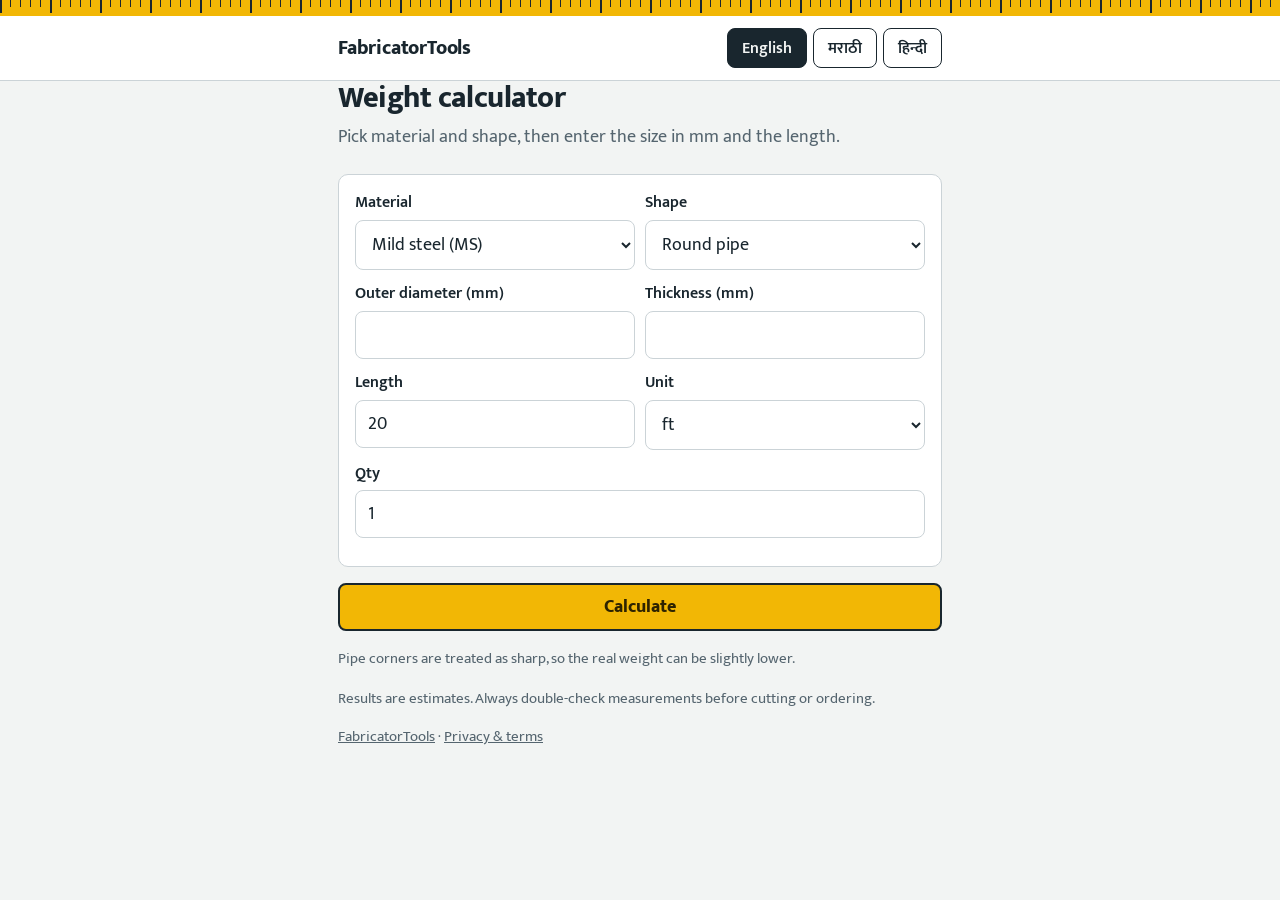
<file: weight.html>
<!doctype html>
<html lang="en">
<head>
<meta charset="utf-8">
<meta name="viewport" content="width=device-width,initial-scale=1">
<title>Weight calculator | FabricatorTools</title>
<meta name="description" content="Free weight calculator for pipe, bar, angle and plate in mild steel, stainless steel 304 and aluminium.">
<link rel="preconnect" href="https://fonts.googleapis.com">
<link rel="preconnect" href="https://fonts.gstatic.com" crossorigin>
<link href="https://fonts.googleapis.com/css2?family=Mukta:wght@400;600;800&display=swap" rel="stylesheet">
<link rel="stylesheet" href="/style.css">
<script src="/i18n.js"></script>
</head>
<body data-title="n_weight">
<header class="top">
<div class="ruler" aria-hidden="true"></div>
<div class="wrap"><a class="brand" href="/">FabricatorTools</a><div id="langbar" class="langbar" role="group" aria-label="Language"></div></div>
</header>
<main class="wrap">
<h1 data-i18n="n_weight"></h1>
<p class="sub" data-i18n="s_weight"></p>
<div class="panel">
<div class="cols">
<label class="field"><span data-i18n="material"></span><select id="mat"><option value="ms" data-i18n="m_ms"></option><option value="ss" data-i18n="m_ss"></option><option value="al" data-i18n="m_al"></option></select></label>
<label class="field"><span data-i18n="shape"></span><select id="shape"><option value="round_pipe" data-i18n="sh_round_pipe"></option><option value="sq_pipe" data-i18n="sh_sq_pipe"></option><option value="rect_pipe" data-i18n="sh_rect_pipe"></option><option value="flat" data-i18n="sh_flat"></option><option value="round_bar" data-i18n="sh_round_bar"></option><option value="sq_bar" data-i18n="sh_sq_bar"></option><option value="angle" data-i18n="sh_angle"></option></select></label>
</div>
<div id="dims" class="cols"></div>
<div class="cols">
<label class="field"><span data-i18n="cut_len"></span><input id="len" inputmode="decimal" autocomplete="off" value="20"></label>
<label class="field"><span data-i18n="unit"></span><select id="lunit"><option value="ft">ft</option><option value="m">m</option></select></label>
</div>
<label class="field"><span data-i18n="qty"></span><input id="qty" inputmode="numeric" autocomplete="off" value="1"></label>
</div>
<div id="err" class="err" role="alert" hidden></div>
<div class="btns"><button type="button" class="btn full" id="go" data-i18n="calc"></button></div>
<section class="out" id="out" aria-live="polite" hidden>
<div class="lbl" data-i18n="total_w"></div>
<div class="big" id="r_total"></div>
<div class="kv"><span data-i18n="per_piece"></span><b id="r_piece"></b></div>
<div class="kv"><span data-i18n="per_m"></span><b id="r_m"></b></div>
<div class="kv"><span data-i18n="density"></span><b id="r_den"></b></div>
</section>
<p class="note" data-i18n="note_approx"></p>
</main>
<footer class="wrap">
<!-- Google AdSense ad unit goes here after approval -->
<p data-i18n="disclaimer"></p>
<p><a href="/" >FabricatorTools</a> &middot; <a href="/privacy" data-i18n="privacy_link"></a></p>
</footer>
<script>
(function(){
"use strict";

var RHO={ms:7.85,ss:7.93,al:2.70};
var SH={
  round_pipe:{f:[['D','f_OD'],['t','f_t']],area:function(v){return Math.PI*(v.D-v.t)*v.t;},ok:function(v){return v.t<v.D/2;}},
  sq_pipe:{f:[['A','f_side'],['t','f_t']],area:function(v){return v.A*v.A-Math.pow(v.A-2*v.t,2);},ok:function(v){return v.t<v.A/2;}},
  rect_pipe:{f:[['W','f_W'],['H','f_H'],['t','f_t']],area:function(v){return v.W*v.H-(v.W-2*v.t)*(v.H-2*v.t);},ok:function(v){return v.t<Math.min(v.W,v.H)/2;}},
  flat:{f:[['W','f_W'],['t','f_t']],area:function(v){return v.W*v.t;},ok:function(){return true;}},
  round_bar:{f:[['D','f_dia']],area:function(v){return Math.PI*v.D*v.D/4;},ok:function(){return true;}},
  sq_bar:{f:[['A','f_side']],area:function(v){return v.A*v.A;},ok:function(){return true;}},
  angle:{f:[['A','f_A'],['B','f_B'],['t','f_t']],area:function(v){return (v.A+v.B-v.t)*v.t;},ok:function(v){return v.t<Math.min(v.A,v.B);}}
};
var dims=document.getElementById('dims'),out=document.getElementById('out'),errEl=document.getElementById('err'),shown=false,kept={};
function buildDims(){
  Array.prototype.forEach.call(dims.querySelectorAll('input'),function(i){kept[i.getAttribute('data-k')]=i.value;});
  dims.textContent='';
  SH[document.getElementById('shape').value].f.forEach(function(p){
    var l=document.createElement('label');l.className='field';
    var s=document.createElement('span');s.setAttribute('data-i18n',p[1]);
    var i=document.createElement('input');i.setAttribute('inputmode','decimal');i.setAttribute('autocomplete','off');i.setAttribute('data-k',p[0]);i.value=kept[p[0]]||'';
    l.appendChild(s);l.appendChild(i);dims.appendChild(l);
  });
  applyI18n();
}
function fail(k){errEl.textContent=t(k);errEl.hidden=false;out.hidden=true;shown=false;}
function run(){
  errEl.hidden=true;
  var sh=SH[document.getElementById('shape').value],v={},ok=true;
  Array.prototype.forEach.call(dims.querySelectorAll('input'),function(i){var n=ft.num(i.value);v[i.getAttribute('data-k')]=n;if(!(n>0))ok=false;});
  if(!ok||!sh.ok(v))return fail('err_dims');
  var L=ft.num(document.getElementById('len').value),q=Math.floor(ft.num(document.getElementById('qty').value));
  if(document.getElementById('lunit').value==='ft')L=L*0.3048;
  if(!(L>0)||!(q>=1))return fail('err_len');
  var rho=RHO[document.getElementById('mat').value];
  var kgm=sh.area(v)*rho/1000,per=kgm*L;
  document.getElementById('r_total').textContent=ft.dec(per*q,2)+' kg';
  document.getElementById('r_piece').textContent=ft.dec(per,2)+' kg';
  document.getElementById('r_m').textContent=ft.dec(kgm,3)+' kg/m';
  document.getElementById('r_den').textContent=rho+' g/cm\u00B3';
  out.hidden=false;shown=true;
}
document.getElementById('shape').addEventListener('change',function(){buildDims();out.hidden=true;shown=false;});
document.getElementById('go').addEventListener('click',run);
buildDims();
document.addEventListener('langchange',function(){if(shown)run();});

})();
</script>
</body>
</html>
</file>
<file: style.css>
:root{--ink:#19262E;--steel:#55656F;--paper:#F2F4F3;--card:#FFFFFF;--line:#CBD3D7;--tape:#F2B705;--tape-ink:#2E2300;--bad:#B3261E}
*{box-sizing:border-box}
[hidden]{display:none!important}
html{-webkit-text-size-adjust:100%}
body{margin:0;background:var(--paper);color:var(--ink);font-family:"Mukta",system-ui,-apple-system,"Segoe UI",Roboto,sans-serif;font-size:18px;line-height:1.55}
.wrap{max-width:640px;margin:0 auto;padding:0 18px}
.top{background:var(--card);border-bottom:1px solid var(--line)}
.ruler{height:16px;background-color:var(--tape);background-image:repeating-linear-gradient(90deg,var(--ink) 0 1px,transparent 1px 10px),repeating-linear-gradient(90deg,var(--ink) 0 2px,transparent 2px 50px);background-size:100% 7px,100% 13px;background-position:0 0,0 0;background-repeat:no-repeat}
.top .wrap{display:flex;flex-wrap:wrap;align-items:center;justify-content:space-between;gap:10px;padding-top:12px;padding-bottom:12px}
.brand{font-weight:800;font-size:20px;color:var(--ink);text-decoration:none;letter-spacing:-.01em}
.langbar{display:flex;gap:6px}
.langbar button{min-height:40px;padding:0 14px;border:1.5px solid var(--ink);background:var(--card);color:var(--ink);border-radius:8px;font-family:inherit;font-size:16px;font-weight:600;cursor:pointer}
.langbar button[aria-pressed=true]{background:var(--ink);color:var(--paper)}
main{padding:24px 0 8px}
h1{font-size:30px;line-height:1.18;margin:0 0 8px;font-weight:800;letter-spacing:-.015em}
.sub{color:var(--steel);margin:0 0 22px}
.panel{background:var(--card);border:1px solid var(--line);border-radius:10px;padding:16px;margin-bottom:16px}
.panel h2{font-size:18px;margin:0 0 12px;font-weight:800}
label.field{display:block;margin-bottom:12px}
.field>span{display:block;font-weight:600;font-size:16px;margin-bottom:4px}
input,select{width:100%;min-height:48px;padding:8px 12px;border:1.5px solid var(--line);border-radius:8px;background:#fff;color:var(--ink);font-family:inherit;font-size:18px}
input:focus,select:focus,button:focus-visible,a:focus-visible{outline:3px solid var(--tape);outline-offset:2px;border-color:var(--ink)}
.cols{display:grid;grid-template-columns:repeat(var(--n,2),minmax(0,1fr));gap:10px}
.item{border:1px solid var(--line);border-radius:8px;padding:12px 12px 4px;margin-bottom:10px;background:#FAFBFB}
.item .full{grid-column:1/-1}
.linetotal{display:flex;justify-content:space-between;font-weight:600;margin:-4px 0 6px}
.btn{min-height:48px;padding:0 18px;border-radius:8px;border:2px solid var(--ink);background:var(--tape);color:var(--tape-ink);font-family:inherit;font-weight:800;font-size:18px;cursor:pointer}
.btn.ghost{background:var(--card);color:var(--ink)}
.btn.full{width:100%}
.btns{display:grid;gap:10px;margin-bottom:16px}
.link{background:none;border:0;padding:6px 0 10px;color:var(--steel);font-family:inherit;font-size:16px;text-decoration:underline;cursor:pointer;min-height:44px}
.out{background:var(--ink);color:#fff;border-radius:10px;padding:16px;margin-bottom:16px}
.out .big{font-size:42px;font-weight:800;color:var(--tape);line-height:1.1}
.out .lbl{color:#C5D0D6;font-size:16px}
.kv{display:flex;justify-content:space-between;gap:12px;padding:8px 0;border-top:1px solid rgba(255,255,255,.2)}
.kv b{color:var(--tape);white-space:nowrap}
.plan{margin:8px 0 0;padding:0;list-style:none}
.plan li{padding:8px 0;border-top:1px solid rgba(255,255,255,.2);font-size:16px}
.err{color:#fff;background:var(--bad);padding:10px 12px;border-radius:8px;margin-bottom:12px;font-weight:600}
.note{color:var(--steel);font-size:15px;margin:0 0 16px}
.tools{margin:0 0 24px}
.tools a{display:block;padding:16px 0;border-top:2px solid var(--ink);text-decoration:none;color:var(--ink)}
.tools a:last-child{border-bottom:2px solid var(--ink)}
.tools strong{display:block;font-size:22px;line-height:1.25}
.tools span{color:var(--steel)}
.tools a:hover strong{text-decoration:underline;text-decoration-color:var(--tape);text-decoration-thickness:4px;text-underline-offset:3px}
footer{padding:18px 0 40px;color:var(--steel);font-size:15px}
footer a{color:var(--steel)}
.prose h2{font-size:20px;margin:22px 0 6px}
.prose p,.prose li{max-width:60ch}
@media print{.top,footer,.noprint{display:none!important}body{background:#fff}.out{background:#fff;color:#000;border:1px solid #000}.out .big,.kv b{color:#000}.kv{border-color:#999}}
</file>
